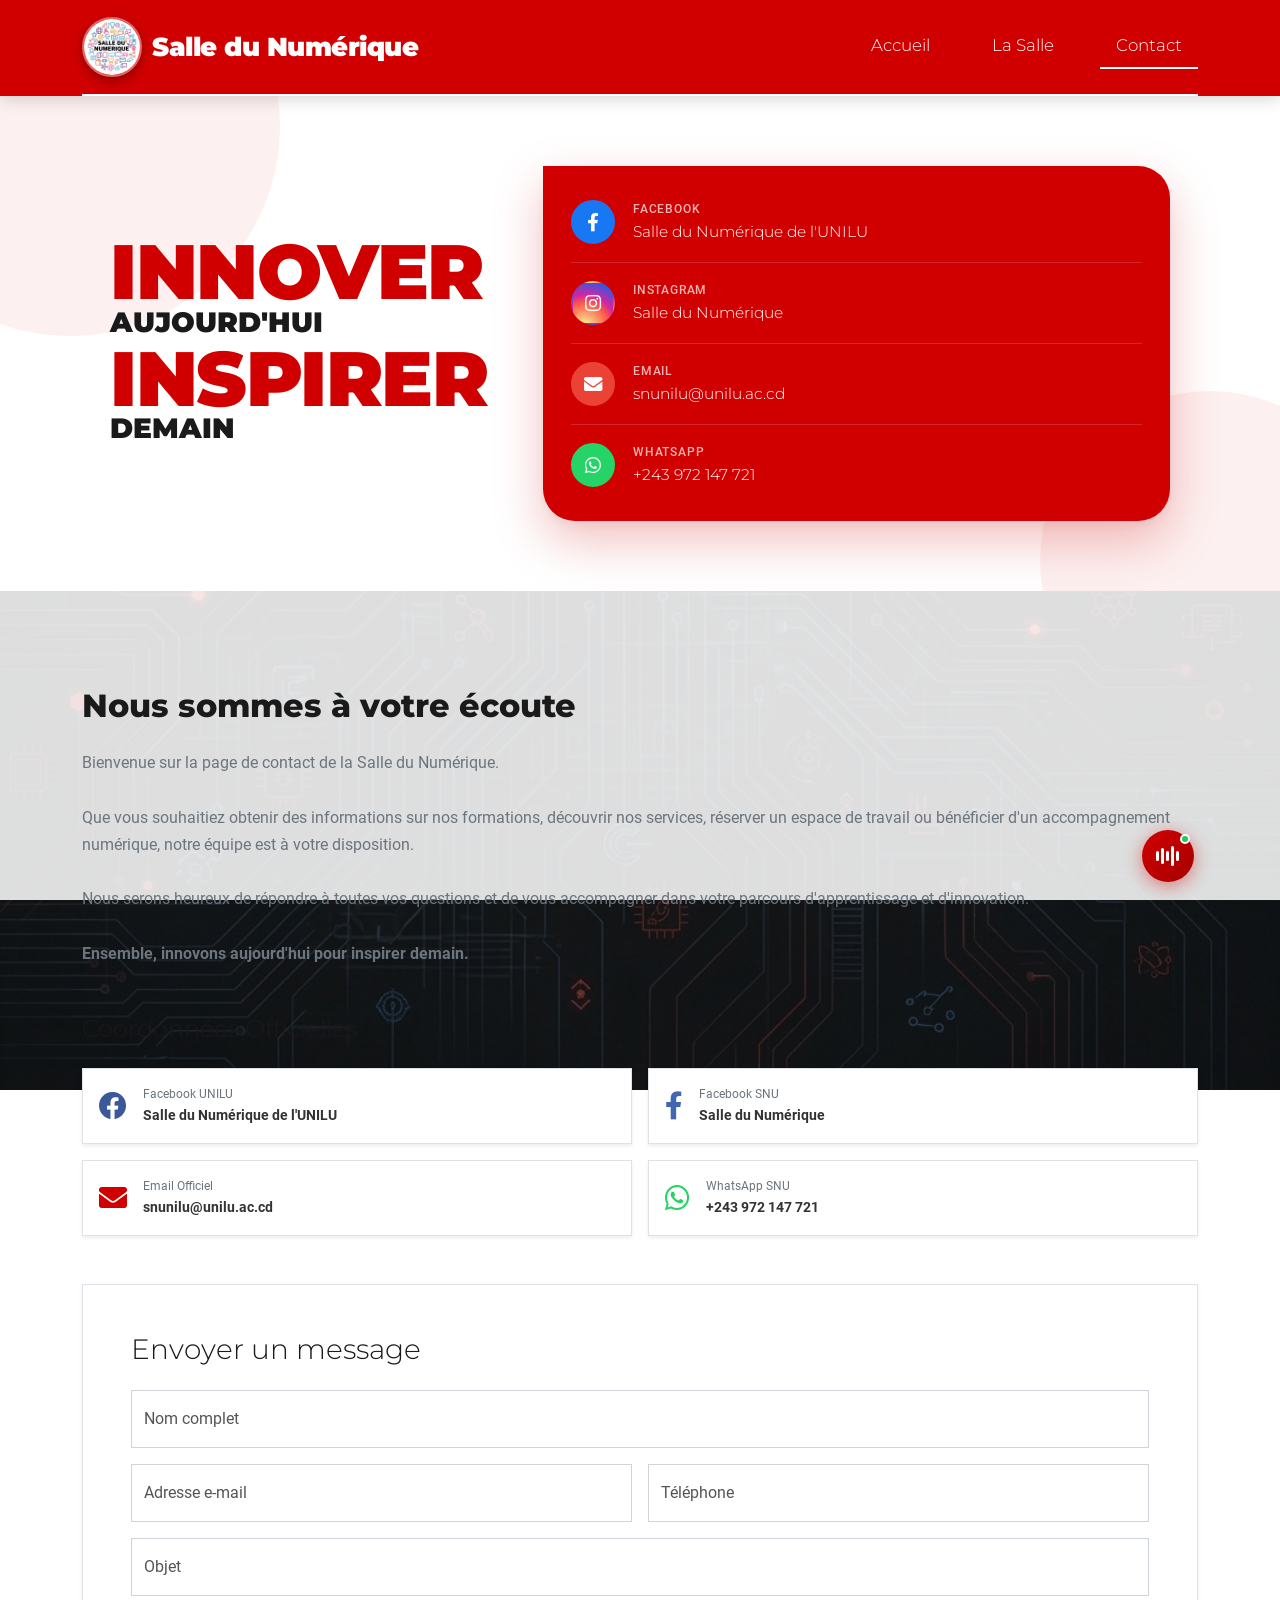
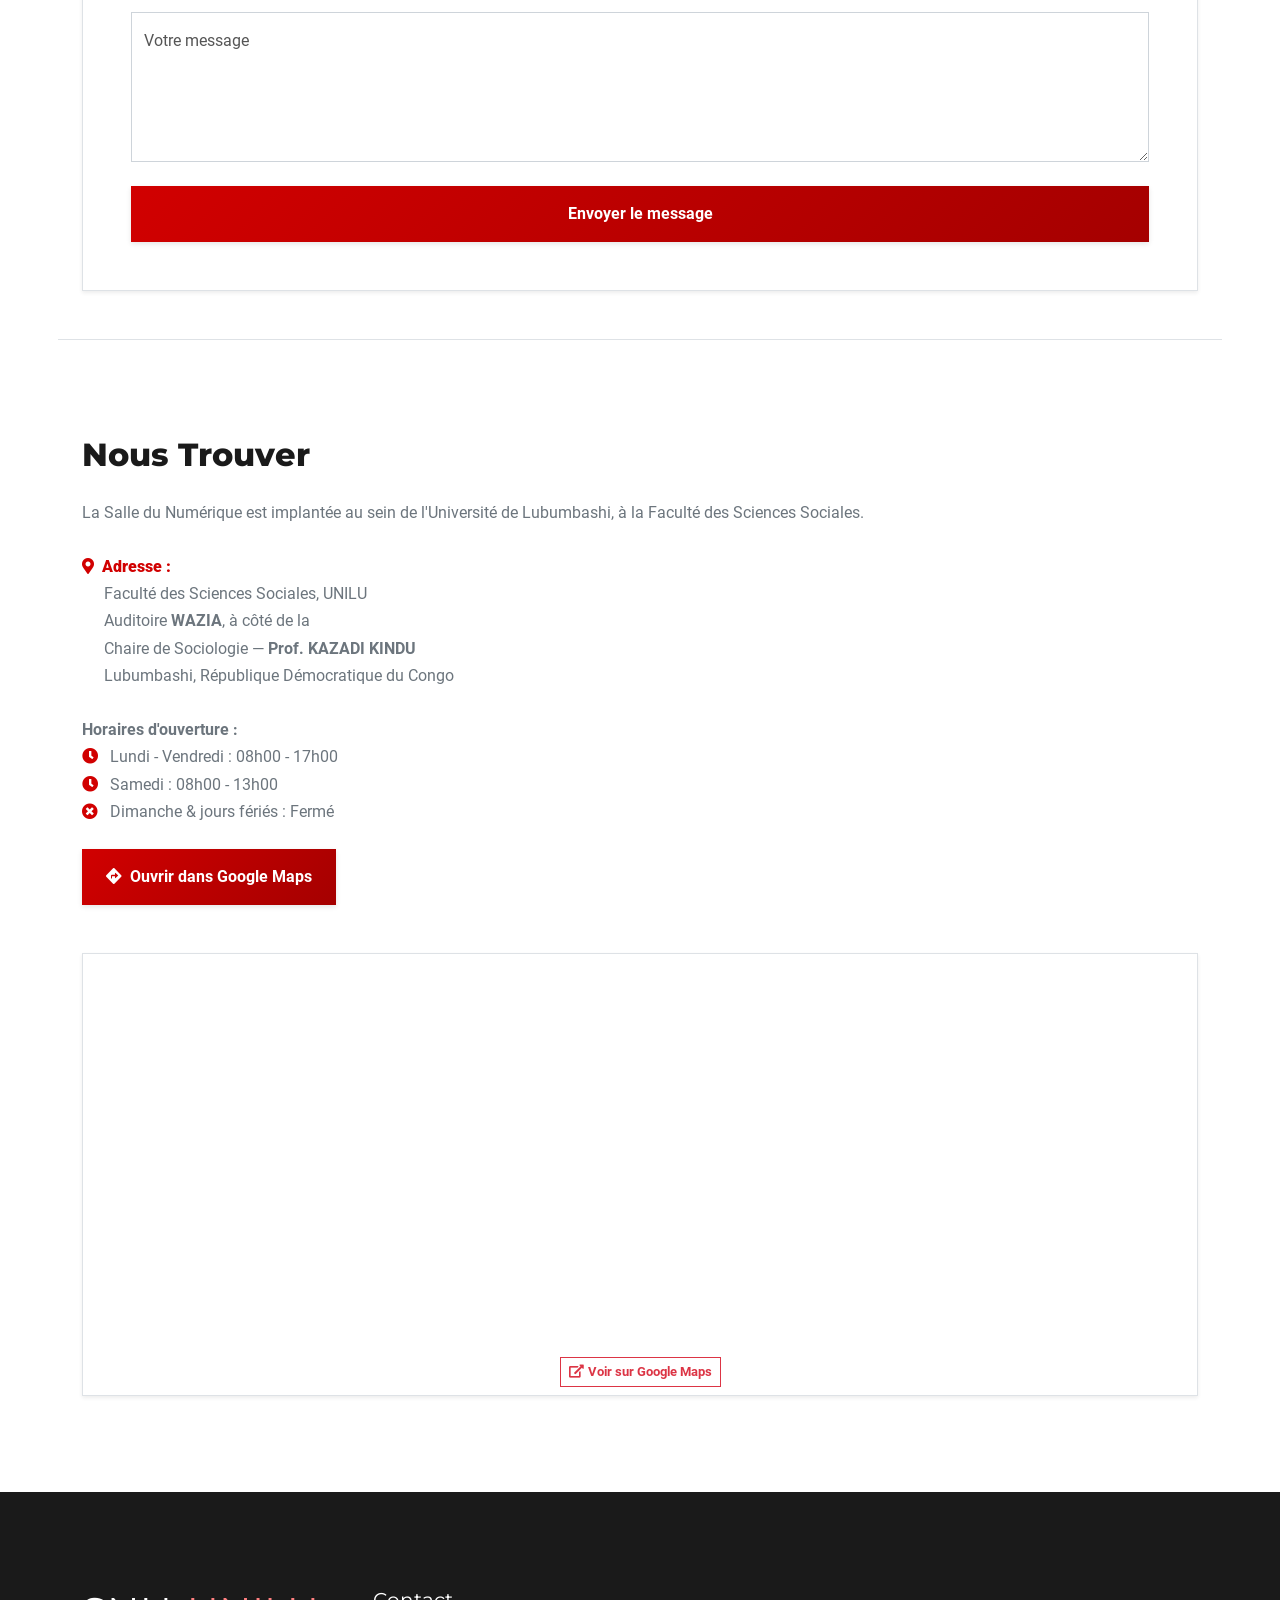
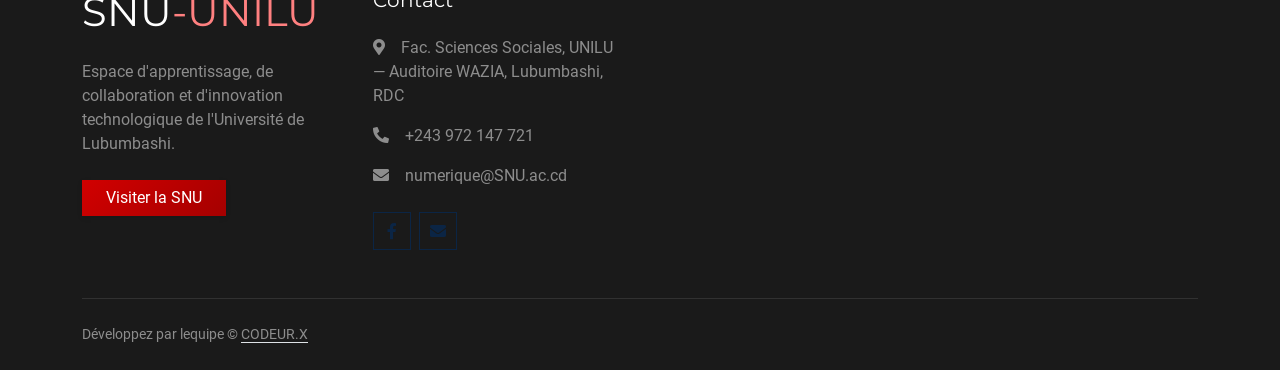
<file: iStudio/contact.html>
<!DOCTYPE html>
<html lang="en">

<head>
    <meta charset="utf-8">
    <title>Salle du Numérique - SNU</title>
    <meta content="width=device-width, initial-scale=1.0" name="viewport">
    <meta content="" name="keywords">
    <meta content="" name="description">

    <!-- Favicon -->
    <link href="img/Logo_SNU.jpg" rel="icon" type="image/jpeg">

    <!-- Google Web Fonts -->
    <link rel="preconnect" href="https://fonts.googleapis.com">
    <link rel="preconnect" href="https://fonts.gstatic.com" crossorigin>
    <link
        href="https://fonts.googleapis.com/css2?family=Montserrat:wght@400;600;700;900&family=Roboto:wght@400;500;700;900&display=swap"
        rel="stylesheet">

    <!-- Icon Font Stylesheet -->
    <link href="lib/fontawesome/css/all.min.css" rel="stylesheet">
    <link href="lib/bootstrap-icons/bootstrap-icons.css" rel="stylesheet">

    <!-- Libraries Stylesheet -->
    <link href="lib/animate/animate.min.css" rel="stylesheet">
    <link href="lib/owlcarousel/assets/owl.carousel.min.css" rel="stylesheet">

    <!-- Customized Bootstrap Stylesheet -->
    <link href="css/bootstrap.min.css" rel="stylesheet">

    <!-- Template Stylesheet -->
    <link href="css/style.css?v=1.2" rel="stylesheet">
    <link href="lib/fonts/fonts.css" rel="stylesheet">
</head>

<body class="tech-bg">
    <!-- Spinner Start -->
    <div id="spinner"
        class="show bg-white position-fixed translate-middle w-100 vh-100 top-50 start-50 d-flex align-items-center justify-content-center">
        <div class="spinner-grow text-primary" style="width: 3rem; height: 3rem;" role="status">
            <span class="sr-only">Loading...</span>
        </div>
    </div>
    <!-- Spinner End -->


    <!-- Navbar Start -->
    <div class="container-fluid sticky-top" style="background-color: #d10000 !important; top: 0px !important;">
        <div class="container">
            <nav class="navbar navbar-expand-lg navbar-light border-bottom border-2 border-white">
                <a href="index.html" class="navbar-brand d-flex align-items-center">
                    <img src="img/Logo_SNU.jpg" alt="Logo SNU"
                        style="height: 60px; width: 60px; object-fit: cover; border-radius: 50%; margin-right: 10px; border: 2px solid rgba(255,255,255,0.4); box-shadow: 0 4px 12px rgba(0,0,0,0.3);">
                    <h1 class="navbar-title animate-title"
                        style="color: #ffffff !important; font-weight: 900 !important; margin-bottom: 0;">Salle du
                        Numérique</h1>
                </a>
                <button type="button" class="navbar-toggler ms-auto me-0" data-bs-toggle="collapse"
                    data-bs-target="#navbarCollapse">
                    <span class="navbar-toggler-icon"></span>
                </button>
                <div class="collapse navbar-collapse" id="navbarCollapse">
                    <div class="navbar-nav ms-auto">
                        <a href="index.html" class="nav-item nav-link"
                            style="color: #ffffff !important; font-weight: 700 !important;">Accueil</a>
                        <a href="project.html" class="nav-item nav-link"
                            style="color: #ffffff !important; font-weight: 700 !important;">La Salle</a>
                        <a href="contact.html" class="nav-item nav-link active"
                            style="color: #ffffff !important; font-weight: 700 !important;">Contact</a>
                    </div>
                </div>
            </nav>
        </div>
    </div>
    <!-- Navbar End -->

    <!-- ========================================================
         HERO CONTACT — Reproduction fidèle de la maquette
         ======================================================== -->
    <section id="snu-hero-contact">

        <!-- Formes rouges décoratives d'arrière-plan -->
        <span class="snu-shape snu-shape--tl"></span>
        <span class="snu-shape snu-shape--br"></span>
        <span class="snu-shape snu-shape--mid"></span>

        <div class="snu-hero-inner">

            <!-- ── COLONNE GAUCHE : Slogan ── -->
            <div class="snu-slogan" data-snu-anim="fade-right">
                <span class="snu-word snu-word--big">INNOVER</span>
                <span class="snu-word snu-word--sub">AUJOURD'HUI</span>
                <span class="snu-word snu-word--big">INSPIRER</span>
                <span class="snu-word snu-word--sub">DEMAIN</span>
            </div>

            <!-- ── COLONNE DROITE : Carte rouge ── -->
            <div class="snu-card" data-snu-anim="fade-left">

                <!-- Ligne 1 — Facebook -->
                <div class="snu-row" id="snu-row-fb">
                    <span class="snu-icon-wrap">
                        <i class="fab fa-facebook-f"></i>
                    </span>
                    <span class="snu-row-text">
                        <span class="snu-row-label">Facebook</span>
                        <span class="snu-row-value">Salle du Numérique de l'UNILU</span>
                    </span>
                </div>

                <div class="snu-separator"></div>

                <!-- Ligne 2 — Instagram -->
                <div class="snu-row" id="snu-row-ig">
                    <span class="snu-icon-wrap">
                        <i class="fab fa-instagram"></i>
                    </span>
                    <span class="snu-row-text">
                        <span class="snu-row-label">Instagram</span>
                        <span class="snu-row-value">Salle du Numérique</span>
                    </span>
                </div>

                <div class="snu-separator"></div>

                <!-- Ligne 3 — Email -->
                <div class="snu-row" id="snu-row-mail">
                    <span class="snu-icon-wrap">
                        <i class="fa fa-envelope"></i>
                    </span>
                    <span class="snu-row-text">
                        <span class="snu-row-label">Email</span>
                        <span class="snu-row-value">snunilu@unilu.ac.cd</span>
                    </span>
                </div>

                <div class="snu-separator"></div>

                <!-- Ligne 4 — WhatsApp -->
                <div class="snu-row" id="snu-row-wa">
                    <span class="snu-icon-wrap">
                        <i class="fab fa-whatsapp"></i>
                    </span>
                    <span class="snu-row-text">
                        <span class="snu-row-label">WhatsApp</span>
                        <span class="snu-row-value">+243 972 147 721</span>
                    </span>
                </div>

            </div>
        </div>
    </section>

    <!-- ── Styles dédiés au Hero Contact ── -->
    <style>
    /* ======================================================
       VARIABLES
    ====================================================== */
    :root {
        --snu-red:      #d10000;
        --snu-red-dk:   #a80000;
        --snu-white:    #ffffff;
        --snu-offwhite: #fafafa;
    }

    /* ======================================================
       SECTION WRAPPER
    ====================================================== */
    #snu-hero-contact {
        position: relative;
        overflow: hidden;
        background: #ffffff;
        padding: 70px 24px;
        display: flex;
        align-items: center;
        justify-content: center;
    }

    /* ======================================================
       FORMES DÉCORATIVES (cercles rouges très discrets)
    ====================================================== */
    .snu-shape {
        position: absolute;
        border-radius: 50%;
        background: var(--snu-red);
        opacity: 0.06;
        pointer-events: none;
    }
    .snu-shape--tl {
        width: 420px; height: 420px;
        top: -180px; left: -140px;
    }
    .snu-shape--br {
        width: 340px; height: 340px;
        bottom: -140px; right: -100px;
    }
    .snu-shape--mid {
        width: 120px; height: 120px;
        top: 50%; left: 55%;
        transform: translate(-50%, -50%);
        opacity: 0.04;
    }

    /* ======================================================
       INNER LAYOUT
    ====================================================== */
    .snu-hero-inner {
        position: relative;
        z-index: 1;
        display: flex;
        align-items: center;
        gap: 56px;
        max-width: 1060px;
        width: 100%;
    }

    /* ======================================================
       SLOGAN (colonne gauche)
    ====================================================== */
    .snu-slogan {
        flex: 0 0 auto;
        display: flex;
        flex-direction: column;
        line-height: 1;
        min-width: 240px;
    }
    .snu-word {
        display: block;
        font-family: 'Montserrat', sans-serif;
        text-transform: uppercase;
        letter-spacing: -1.5px;
    }
    .snu-word--big {
        font-size: clamp(2.8rem, 6vw, 5.2rem);
        font-weight: 900;
        color: var(--snu-red);
        line-height: 0.92;
    }
    .snu-word--sub {
        font-size: clamp(1rem, 2.2vw, 1.75rem);
        font-weight: 900;
        color: #1a1a1a;
        margin-bottom: 8px;
        letter-spacing: 0px;
    }

    /* ======================================================
       CARTE ROUGE (colonne droite)
    ====================================================== */
    .snu-card {
        flex: 1 1 340px;
        background: var(--snu-red);
        border-radius: 0 32px 32px 32px; /* Premier coin à 0, les 3 autres à 32px */
        padding: 16px 0;
        box-shadow:
            0 20px 50px rgba(209, 0, 0, 0.25),
            0 4px 12px rgba(0, 0, 0, 0.05);
        display: flex;
        flex-direction: column;
        overflow: hidden;
    }

    /* ======================================================
       LIGNE DE CONTACT
    ====================================================== */
    .snu-row {
        display: flex;
        align-items: center;
        gap: 18px;
        padding: 18px 28px;
        color: #ffffff;
    }

    /* Icône dans cercle coloré */
    .snu-icon-wrap {
        width: 44px;
        height: 44px;
        border-radius: 50%;
        display: flex;
        align-items: center;
        justify-content: center;
        flex-shrink: 0;
        font-size: 1.15rem;
        color: #ffffff;
        border: 2px solid rgba(255, 255, 255, 0.4);
    }
    
    /* Couleurs de marque spécifiques pour chaque cercle */
    #snu-row-fb .snu-icon-wrap {
        background: #1877F2;
        border-color: #1877F2;
    }
    #snu-row-ig .snu-icon-wrap {
        background: radial-gradient(circle at 30% 107%, #fdf497 0%, #fd5949 45%, #d6249f 60%, #285AEB 90%);
        border-color: transparent;
    }
    #snu-row-mail .snu-icon-wrap {
        background: #EA4335;
        border-color: #EA4335;
    }
    #snu-row-wa .snu-icon-wrap {
        background: #25D366;
        border-color: #25D366;
    }


    /* Texte de la ligne */
    .snu-row-text {
        display: flex;
        flex-direction: column;
        gap: 1px;
    }
    .snu-row-label {
        font-family: 'Roboto', sans-serif;
        font-size: 0.72rem;
        font-weight: 500;
        color: rgba(255, 255, 255, 0.7);
        text-transform: uppercase;
        letter-spacing: 0.8px;
    }
    .snu-row-value {
        font-family: 'Montserrat', sans-serif;
        font-size: 0.96rem;
        font-weight: 700;
        color: #ffffff;
        transition: color 0.25s;
    }

    /* Séparateur */
    .snu-separator {
        height: 1px;
        background: rgba(255, 255, 255, 0.15);
        margin: 0 28px;
    }

    /* ======================================================
       ANIMATIONS D'ENTRÉE
    ====================================================== */
    @keyframes snuFadeRight {
        from { opacity: 0; transform: translateX(-40px); }
        to   { opacity: 1; transform: translateX(0); }
    }
    @keyframes snuFadeLeft {
        from { opacity: 0; transform: translateX(40px); }
        to   { opacity: 1; transform: translateX(0); }
    }
    [data-snu-anim="fade-right"] { animation: snuFadeRight 0.75s cubic-bezier(.16,1,.3,1) both; }
    [data-snu-anim="fade-left"]  { animation: snuFadeLeft  0.75s cubic-bezier(.16,1,.3,1) 0.15s both; }

    /* ======================================================
       RESPONSIVE — TABLETTE
    ====================================================== */
    @media (max-width: 860px) {
        .snu-hero-inner {
            gap: 36px;
        }
        .snu-word--big { font-size: clamp(2.2rem, 7vw, 3.8rem); }
    }

    /* ======================================================
       RESPONSIVE — MOBILE
    ====================================================== */
    @media (max-width: 640px) {
        #snu-hero-contact { padding: 48px 16px; }
        .snu-hero-inner {
            flex-direction: column;
            align-items: flex-start;
            gap: 32px;
        }
        .snu-slogan { min-width: 0; }
        .snu-card   { width: 100%; }
        .snu-row    { padding: 14px 20px; }
        .snu-separator { margin: 0 20px; }
    }
    </style>


    <!-- Contact & Map Section Start -->
    <div class="container-fluid py-5">
        <div class="container py-5">
            <div class="row g-5">
                <!-- Info Column -->
                <div class="col-lg-6 wow fadeIn" data-wow-delay="0.1s">
                    <h2 class="mb-4" style="color: #1a1a1a; font-weight: 800; font-family: 'Montserrat', sans-serif;">
                        Nous sommes à votre écoute</h2>
                    <p class="mb-4 text-muted" style="line-height: 1.7; font-size: 1rem;">
                        Bienvenue sur la page de contact de la Salle du Numérique.<br><br>
                        Que vous souhaitiez obtenir des informations sur nos formations, découvrir nos services,
                        réserver un espace de travail ou bénéficier d'un accompagnement numérique, notre équipe est à
                        votre disposition.<br><br>
                        Nous serons heureux de répondre à toutes vos questions et de vous accompagner dans votre
                        parcours d'apprentissage et d'innovation.<br><br>
                        <strong>Ensemble, innovons aujourd'hui pour inspirer demain.</strong>
                    </p>

                    <h4 class="mt-5 mb-4"
                        style="color: #1a1a1a; font-weight: 700; font-family: 'Montserrat', sans-serif;">Coordonnées
                        Officielles</h4>
                    <div class="row g-3">
                        <!-- Facebook 1 -->
                        <div class="col-sm-6">
                            <a href="https://www.facebook.com" target="_blank" class="text-decoration-none">
                                <div class="p-3 border rounded shadow-sm bg-white d-flex align-items-center h-100 contact-link-card"
                                    style="transition: all 0.3s ease;">
                                    <i class="fab fa-facebook text-primary fs-3 me-3"
                                        style="color: #3b5998 !important;"></i>
                                    <div>
                                        <small class="text-muted d-block" style="font-size: 0.75rem;">Facebook
                                            UNILU</small>
                                        <strong style="color: #333; font-size: 0.85rem;">Salle du Numérique de
                                            l'UNILU</strong>
                                    </div>
                                </div>
                            </a>
                        </div>
                        <!-- Facebook 2 -->
                        <div class="col-sm-6">
                            <a href="https://www.facebook.com" target="_blank" class="text-decoration-none">
                                <div class="p-3 border rounded shadow-sm bg-white d-flex align-items-center h-100 contact-link-card"
                                    style="transition: all 0.3s ease;">
                                    <i class="fab fa-facebook-f text-primary fs-3 me-3"
                                        style="color: #4267B2 !important;"></i>
                                    <div>
                                        <small class="text-muted d-block" style="font-size: 0.75rem;">Facebook
                                            SNU</small>
                                        <strong style="color: #333; font-size: 0.85rem;">Salle du Numérique</strong>
                                    </div>
                                </div>
                            </a>
                        </div>
                        <!-- Email -->
                        <div class="col-sm-6">
                            <a href="mailto:snunilu@unilu.ac.cd" class="text-decoration-none">
                                <div class="p-3 border rounded shadow-sm bg-white d-flex align-items-center h-100 contact-link-card"
                                    style="transition: all 0.3s ease;">
                                    <i class="fa fa-envelope text-danger fs-3 me-3"
                                        style="color: #d10000 !important;"></i>
                                    <div>
                                        <small class="text-muted d-block" style="font-size: 0.75rem;">Email
                                            Officiel</small>
                                        <strong style="color: #333; font-size: 0.85rem;">snunilu@unilu.ac.cd</strong>
                                    </div>
                                </div>
                            </a>
                        </div>
                        <!-- WhatsApp -->
                        <div class="col-sm-6">
                            <a href="https://api.whatsapp.com/send?phone=243972147721" target="_blank"
                                class="text-decoration-none">
                                <div class="p-3 border rounded shadow-sm bg-white d-flex align-items-center h-100 contact-link-card"
                                    style="transition: all 0.3s ease;">
                                    <i class="fab fa-whatsapp text-success fs-3 me-3"
                                        style="color: #25D366 !important;"></i>
                                    <div>
                                        <small class="text-muted d-block" style="font-size: 0.75rem;">WhatsApp
                                            SNU</small>
                                        <strong style="color: #333; font-size: 0.85rem;">+243 972 147 721</strong>
                                    </div>
                                </div>
                            </a>
                        </div>
                    </div>
                </div>

                <!-- Form Column -->
                <div class="col-lg-6 wow fadeIn" data-wow-delay="0.3s">
                    <div class="bg-white p-4 p-md-5 border rounded shadow-sm">
                        <h3 class="mb-4"
                            style="color: #1a1a1a; font-weight: 700; font-family: 'Montserrat', sans-serif;">Envoyer un
                            message</h3>

                        <!-- Success message placeholder -->
                        <div id="contactAlert" class="alert alert-success d-none mb-4" role="alert">
                            <i class="fa fa-check-circle me-2"></i> Message envoyé avec succès ! Nous vous répondrons
                            dans les plus brefs délais.
                        </div>

                        <form id="contactForm" class="needs-validation" novalidate>
                            <div class="row g-3">
                                <div class="col-12">
                                    <div class="form-floating">
                                        <input type="text" class="form-control" id="contactName"
                                            placeholder="Nom complet" required>
                                        <label for="contactName">Nom complet</label>
                                    </div>
                                </div>
                                <div class="col-md-6">
                                    <div class="form-floating">
                                        <input type="email" class="form-control" id="contactEmail"
                                            placeholder="Adresse e-mail" required>
                                        <label for="contactEmail">Adresse e-mail</label>
                                    </div>
                                </div>
                                <div class="col-md-6">
                                    <div class="form-floating">
                                        <input type="tel" class="form-control" id="contactPhone" placeholder="Téléphone"
                                            required>
                                        <label for="contactPhone">Téléphone</label>
                                    </div>
                                </div>
                                <div class="col-12">
                                    <div class="form-floating">
                                        <input type="text" class="form-control" id="contactSubject" placeholder="Objet"
                                            required>
                                        <label for="contactSubject">Objet</label>
                                    </div>
                                </div>
                                <div class="col-12">
                                    <div class="form-floating">
                                        <textarea class="form-control" placeholder="Votre message" id="contactMessage"
                                            style="height: 150px;" required></textarea>
                                        <label for="contactMessage">Votre message</label>
                                    </div>
                                </div>
                                <div class="col-12">
                                    <button class="btn btn-primary w-100 py-3 mt-2" type="submit"
                                        style="font-weight: 700;">Envoyer le message</button>
                                </div>
                            </div>
                        </form>
                    </div>
                </div>
            </div>

            <!-- Google Maps & Localisation Section -->
            <div class="row g-5 mt-5 pt-5 border-top align-items-center">
                <div class="col-lg-6 wow fadeIn" data-wow-delay="0.1s">
                    <h2 class="mb-4" style="color: #1a1a1a; font-weight: 800; font-family: 'Montserrat', sans-serif;">
                        Nous Trouver</h2>
                    <p class="mb-4 text-muted" style="line-height: 1.7;">
                        La Salle du Numérique est implantée au sein de l'Université de Lubumbashi,
                        à la Faculté des Sciences Sociales.<br><br>
                        <strong style="color:#d10000;"><i class="fa fa-map-marker-alt me-2"></i>Adresse :</strong><br>
                        <span style="padding-left:1.4rem; display:block;">
                            Faculté des Sciences Sociales, UNILU<br>
                            Auditoire <strong>WAZIA</strong>, à côté de la<br>
                            Chaire de Sociologie — <strong>Prof. KAZADI KINDU</strong><br>
                            Lubumbashi, République Démocratique du Congo
                        </span><br>
                        <strong>Horaires d'ouverture :</strong><br>
                        <i class="fa fa-clock text-danger me-2" style="color: #d10000 !important;"></i> Lundi - Vendredi : 08h00 - 17h00<br>
                        <i class="fa fa-clock text-danger me-2" style="color: #d10000 !important;"></i> Samedi : 08h00 - 13h00<br>
                        <i class="fa fa-times-circle text-danger me-2" style="color: #d10000 !important;"></i> Dimanche &amp; jours fériés : Fermé
                    </p>
                    <a href="https://maps.app.goo.gl/9PGNyMNYEFEz272T8"
                        target="_blank" class="btn btn-primary px-4 py-3" style="font-weight: 700;">
                        <i class="fa fa-directions me-2"></i>Ouvrir dans Google Maps
                    </a>
                </div>
                <div class="col-lg-6 wow fadeIn" data-wow-delay="0.3s">
                    <div class="border rounded p-2 bg-white shadow-sm">
                        <iframe
                            src="https://www.google.com/maps/embed?pb=!1m18!1m12!1m3!1d247.89!2d27.4691!3d-11.6033!2m3!1f0!2f0!3f0!3m2!1i1024!2i768!4f13.1!3m3!1m2!1s0x0%3A0x0!2zMTHCsDM2JzEnMTEuOCJTIiAyN8KwMjgnMDguOCJF!5e0!3m2!1sfr!2scd!4v1718812345678"
                            width="100%" height="380" style="border:0; border-radius: 6px;" allowfullscreen=""
                            loading="lazy" referrerpolicy="no-referrer-when-downgrade"></iframe>
                        <div class="text-center mt-2">
                            <a href="https://maps.app.goo.gl/9PGNyMNYEFEz272T8" target="_blank"
                                class="btn btn-sm btn-outline-danger" style="font-size:0.82rem; font-weight:700;">
                                <i class="fa fa-external-link-alt me-1"></i>Voir sur Google Maps
                            </a>
                        </div>
                    </div>
                </div>
            </div>
        </div>
    </div>
    <!-- Contact & Map Section End -->





    <!-- Footer Start -->
    <div class="container-fluid bg-dark text-white-50 footer pt-5">
        <div class="container py-5">
            <div class="row g-5">
                <div class="col-md-6 col-lg-3 wow fadeIn" data-wow-delay="0.1s">
                    <a href="index.html" class="d-inline-block mb-3">
                        <h1 class="text-white">SNU<span class="text-primary">-UNILU</span></h1>
                    </a>
                    <p class="mb-4">Espace d'apprentissage, de collaboration et d'innovation technologique de
                        l'Université de Lubumbashi.</p>
                    <a class="btn btn-primary border-2 px-4" href="#">Visiter la SNU</a>
                </div>
                <div class="col-md-6 col-lg-3 wow fadeIn" data-wow-delay="0.3s">
                    <h5 class="text-white mb-4">Contact</h5>
                    <p><i class="fa fa-map-marker-alt me-3"></i>Fac. Sciences Sociales, UNILU — Auditoire WAZIA,
                        Lubumbashi, RDC</p>
                    <p><i class="fa fa-phone-alt me-3"></i>+243 972 147 721</p>
                    <p><i class="fa fa-envelope me-3"></i>numerique@SNU.ac.cd</p>
                    <div class="d-flex pt-2">
                        <a class="btn btn-outline-primary btn-square border-2 me-2"
                            href="https://www.facebook.com/unilu.ac.cd" target="_blank"><i
                                class="fab fa-facebook-f"></i></a>
                        <a class="btn btn-outline-primary btn-square border-2 me-2" href="mailto:snunilu@unilu.ac.cd"><i
                                class="fa fa-envelope"></i></a>
                    </div>
                </div>
            </div>
        </div>
        <div class="container wow fadeIn" data-wow-delay="0.1s">
            <div class="copyright">
                <div class="row">
                    <div class="col-md-6 text-center text-md-start mb-3 mb-md-0"> Développez par lequipe
                        &copy; <a class="border-bottom" href="https://codeurx.netlify.app/">CODEUR.X</a>
                    </div>
                    <div class="col-md-6 text-center text-md-end"></div>
                </div>
            </div>
        </div>
    </div>
    <!-- Footer End -->


    <!-- Claudia Voice Assistant Button -->
    <div id="claudiaVoiceWidget"
        style="position: fixed; right: 12px; bottom: 18px; z-index: 1050; display: flex; flex-direction: column; align-items: center; gap: 6px;">
        <!-- Label -->
        <div id="claudiaLabel"
            style="background: rgba(0,0,0,0.72); color: #fff; font-size: 0.72rem; font-weight: 700; padding: 3px 10px; border-radius: 20px; letter-spacing: 0.04em; opacity: 0; transform: translateY(4px); transition: opacity 0.3s, transform 0.3s; pointer-events: none; white-space: nowrap;">
            🎙️ Claudia — Assistante Vocale</div>
        <!-- Button -->
        <button id="claudiaVoiceBtn" title="Claudia — Assistante Vocale"
            style="width: 52px; height: 52px; border-radius: 50%; border: none; background: linear-gradient(135deg, #d10000, #a50000); color: #fff; box-shadow: 0 4px 18px rgba(209,0,0,0.45); display: flex; align-items: center; justify-content: center; cursor: pointer; transition: transform 0.18s, box-shadow 0.18s; position: relative;">
            <!-- Sound wave bars -->
            <span class="claudia-wave-wrap" id="claudiaWaveWrap" style="display:flex; align-items:center; gap:2px;">
                <span class="cbar"
                    style="width:3px; height:10px; background:#fff; border-radius:3px; display:inline-block;"></span>
                <span class="cbar"
                    style="width:3px; height:16px; background:#fff; border-radius:3px; display:inline-block;"></span>
                <span class="cbar"
                    style="width:3px; height:10px; background:#fff; border-radius:3px; display:inline-block;"></span>
                <span class="cbar"
                    style="width:3px; height:20px; background:#fff; border-radius:3px; display:inline-block;"></span>
                <span class="cbar"
                    style="width:3px; height:10px; background:#fff; border-radius:3px; display:inline-block;"></span>
            </span>
            <!-- Online dot -->
            <span
                style="position:absolute; top:4px; right:4px; width:10px; height:10px; background:#22c55e; border-radius:50%; border: 2px solid #fff;"></span>
        </button>
    </div>
    <!-- Claudia Voice Button Styles & Animation -->
    <style>
        #claudiaVoiceBtn:hover {
            transform: scale(1.1);
            box-shadow: 0 6px 28px rgba(209, 0, 0, 0.6);
        }

        #claudiaVoiceWidget:hover #claudiaLabel {
            opacity: 1;
            transform: translateY(0);
        }

        .cbar {
            animation: claudiaBar 1.1s ease-in-out infinite;
        }

        .cbar:nth-child(1) {
            animation-delay: 0s;
        }

        .cbar:nth-child(2) {
            animation-delay: 0.15s;
        }

        .cbar:nth-child(3) {
            animation-delay: 0.3s;
        }

        .cbar:nth-child(4) {
            animation-delay: 0.1s;
        }

        .cbar:nth-child(5) {
            animation-delay: 0.25s;
        }

        @keyframes claudiaBar {

            0%,
            100% {
                transform: scaleY(1);
                opacity: 0.7;
            }

            50% {
                transform: scaleY(1.7);
                opacity: 1;
            }
        }

        /* Claudia speaking modal */
        #claudiaSpeakModal {
            display: none;
            position: fixed;
            bottom: 85px;
            right: 12px;
            z-index: 1060;
            width: 260px;
            background: #fff;
            border-radius: 16px;
            box-shadow: 0 8px 32px rgba(0, 0, 0, 0.18);
            overflow: hidden;
            font-family: 'Roboto', sans-serif;
        }

        #claudiaSpeakModal .cmodal-head {
            background: linear-gradient(135deg, #d10000, #a50000);
            padding: 12px 16px;
            display: flex;
            align-items: center;
            gap: 10px;
        }

        #claudiaSpeakModal .cmodal-head img {
            width: 36px;
            height: 36px;
            border-radius: 50%;
            border: 2px solid #fff;
            object-fit: cover;
        }

        #claudiaSpeakModal .cmodal-head .cname {
            color: #fff;
            font-weight: 700;
            font-size: 0.9rem;
        }

        #claudiaSpeakModal .cmodal-head .cstatus {
            color: rgba(255, 255, 255, 0.85);
            font-size: 0.7rem;
        }

        #claudiaSpeakModal .cmodal-body {
            padding: 14px 16px;
            text-align: center;
        }

        #claudiaSpeakModal .cmodal-body .cwave {
            display: flex;
            align-items: center;
            justify-content: center;
            gap: 4px;
            margin-bottom: 10px;
        }

        #claudiaSpeakModal .cmodal-body .cwave span {
            width: 5px;
            border-radius: 4px;
            background: #d10000;
            display: inline-block;
        }

        #claudiaSpeakModal .cmodal-body .cwave span:nth-child(1) {
            height: 12px;
            animation: claudiaBar 0.8s ease-in-out infinite;
        }

        #claudiaSpeakModal .cmodal-body .cwave span:nth-child(2) {
            height: 22px;
            animation: claudiaBar 0.8s ease-in-out 0.1s infinite;
        }

        #claudiaSpeakModal .cmodal-body .cwave span:nth-child(3) {
            height: 30px;
            animation: claudiaBar 0.8s ease-in-out 0.2s infinite;
        }

        #claudiaSpeakModal .cmodal-body .cwave span:nth-child(4) {
            height: 22px;
            animation: claudiaBar 0.8s ease-in-out 0.1s infinite;
        }

        #claudiaSpeakModal .cmodal-body .cwave span:nth-child(5) {
            height: 12px;
            animation: claudiaBar 0.8s ease-in-out 0s infinite;
        }

        #claudiaSpeakModal .cmodal-body p {
            font-size: 0.8rem;
            color: #555;
            margin: 0;
            line-height: 1.5;
        }

        #claudiaSpeakModal .cmodal-footer {
            padding: 8px 16px 12px;
            display: flex;
            justify-content: center;
        }

        #claudiaSpeakModal .cmodal-footer button {
            background: #d10000;
            color: #fff;
            border: none;
            border-radius: 20px;
            padding: 6px 22px;
            font-size: 0.8rem;
            font-weight: 700;
            cursor: pointer;
        }
    </style>
    <!-- Claudia Speak Mini Panel -->
    <div id="claudiaSpeakModal">
        <div class="cmodal-head">
            <img src="img/claudia.png" alt="Claudia" onerror="this.src='img/Logo_SNU.jpg'">
            <div style="flex:1;">
                <div class="cname">Claudia</div>
                <div class="cstatus" id="claudiaStatus">Assistante Vocale — En ligne</div>
            </div>
            <span id="claudiaQCounter"
                style="font-size:0.65rem; font-weight:700; color:#22c55e; background:rgba(0,0,0,0.25); padding:2px 8px; border-radius:20px; white-space:nowrap;">
                10 questions restantes
            </span>
        </div>
        <div class="cmodal-body">
            <div class="cwave">
                <span></span><span></span><span></span><span></span><span></span>
            </div>
            <p id="claudiaSpeakText">Bonjour, je suis <strong>Claudia</strong>, votre assistante vocale de la Salle du
                Numérique. Posez-moi vos questions sur la plateforme.</p>
        </div>
        <!-- Zone de saisie -->
        <div style="padding: 8px 12px; border-top: 1px solid #f0f0f0; display:flex; gap:6px; align-items:center;">
            <button id="claudiaMicBtn" title="Parler"
                style="flex-shrink:0; width:34px; height:34px; border-radius:50%; border:none; background:#d10000; color:#fff; cursor:pointer; display:flex; align-items:center; justify-content:center; font-size:0.85rem; transition:all 0.2s;">
                <i class="fa fa-microphone"></i>
            </button>
            <input id="claudiaInput" type="text" placeholder="Posez votre question..."
                style="flex:1; border:1px solid #e5e7eb; border-radius:20px; padding:6px 12px; font-size:0.78rem; outline:none; font-family:'Roboto',sans-serif;">
            <button id="claudiaSendBtn" title="Envoyer"
                style="flex-shrink:0; width:34px; height:34px; border-radius:50%; border:none; background:#d10000; color:#fff; cursor:pointer; display:flex; align-items:center; justify-content:center; font-size:0.85rem; transition:all 0.2s;">
                <i class="fa fa-paper-plane"></i>
            </button>
        </div>
        <div class="cmodal-footer">
            <button id="claudiaCloseBtn">Fermer</button>
        </div>
    </div>


    <!-- JavaScript Libraries -->
    <script src="js/jquery.min.js"></script>
    <script src="js/bootstrap.bundle.min.js"></script>
    <script src="lib/wow/wow.min.js"></script>
    <script src="lib/easing/easing.min.js"></script>
    <script src="lib/waypoints/waypoints.min.js"></script>
    <script src="lib/owlcarousel/owl.carousel.min.js"></script>

    <script>
        window.CLAUDIA_BACKEND_URL = 'https://salle-unilu-backend.onrender.com';
    </script>
    <!-- Template Javascript -->
    <script src="js/main.js"></script>
</body>

</html>
</file>
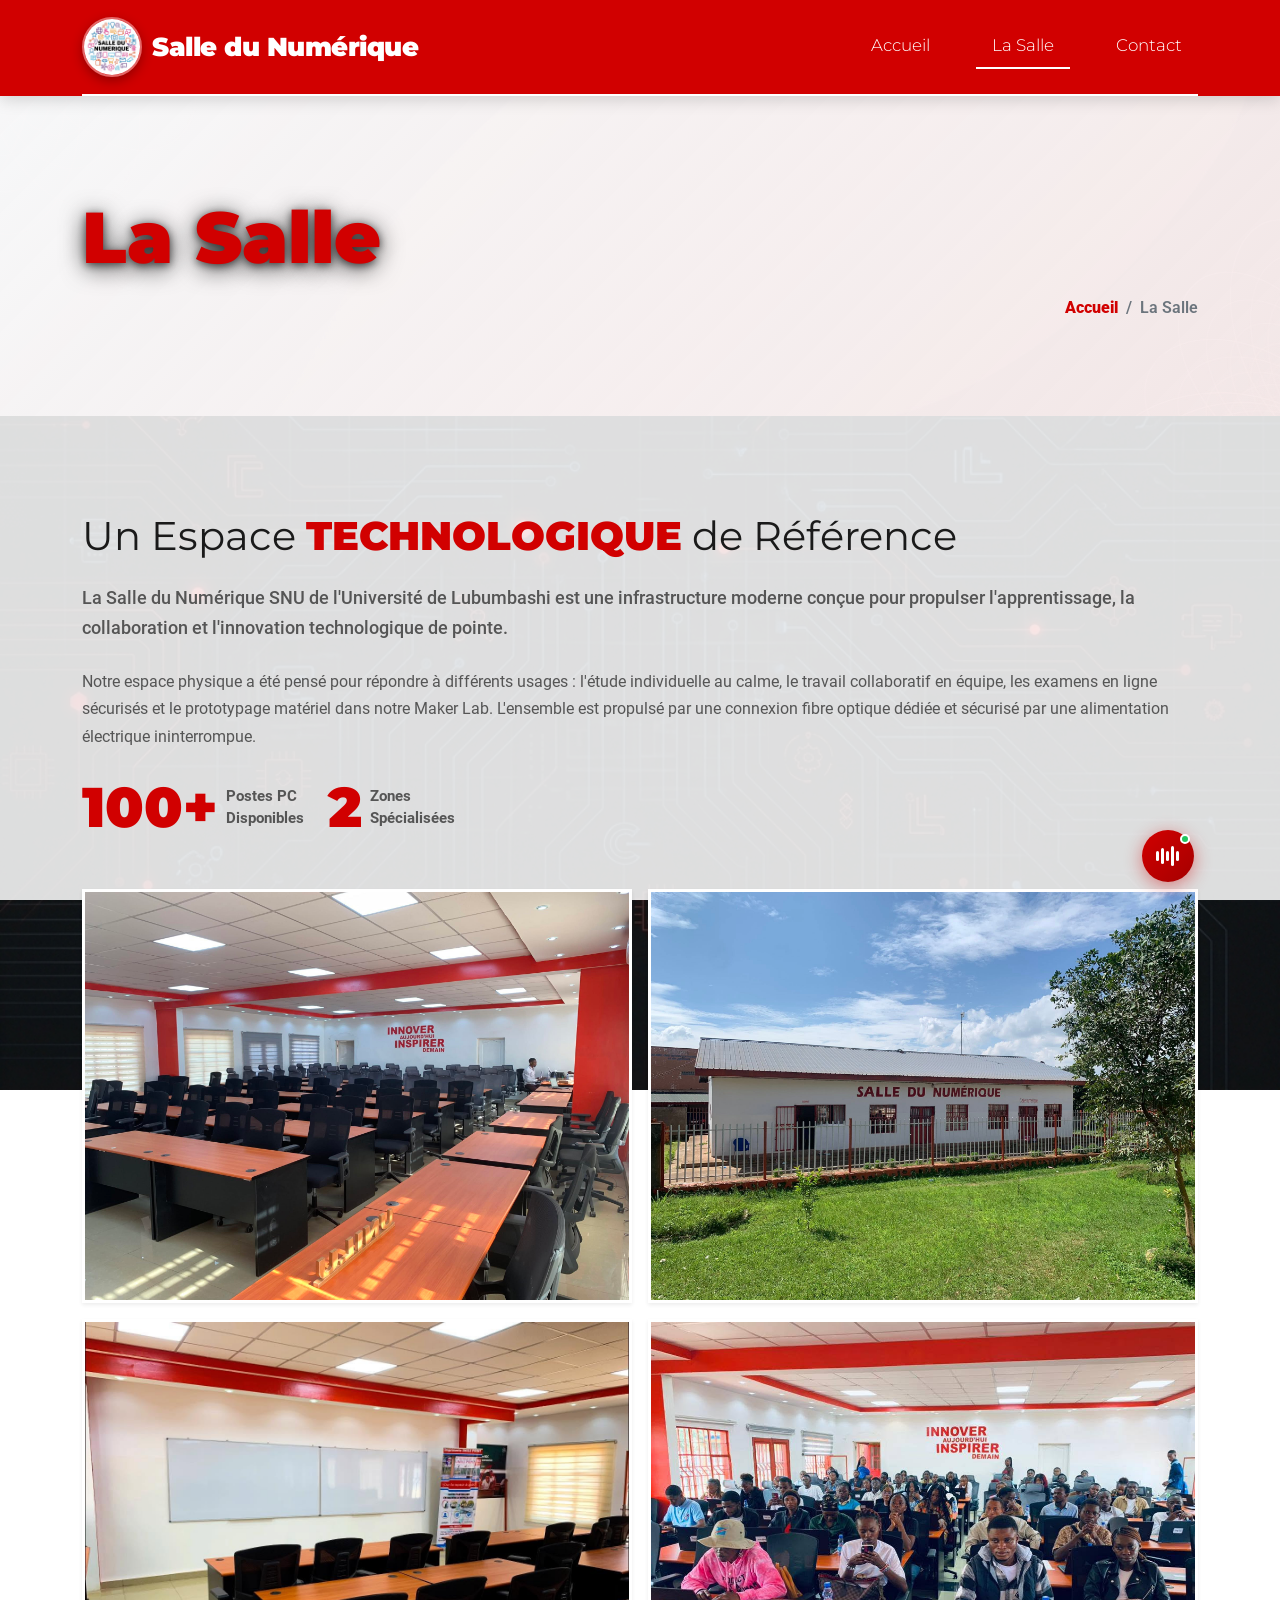
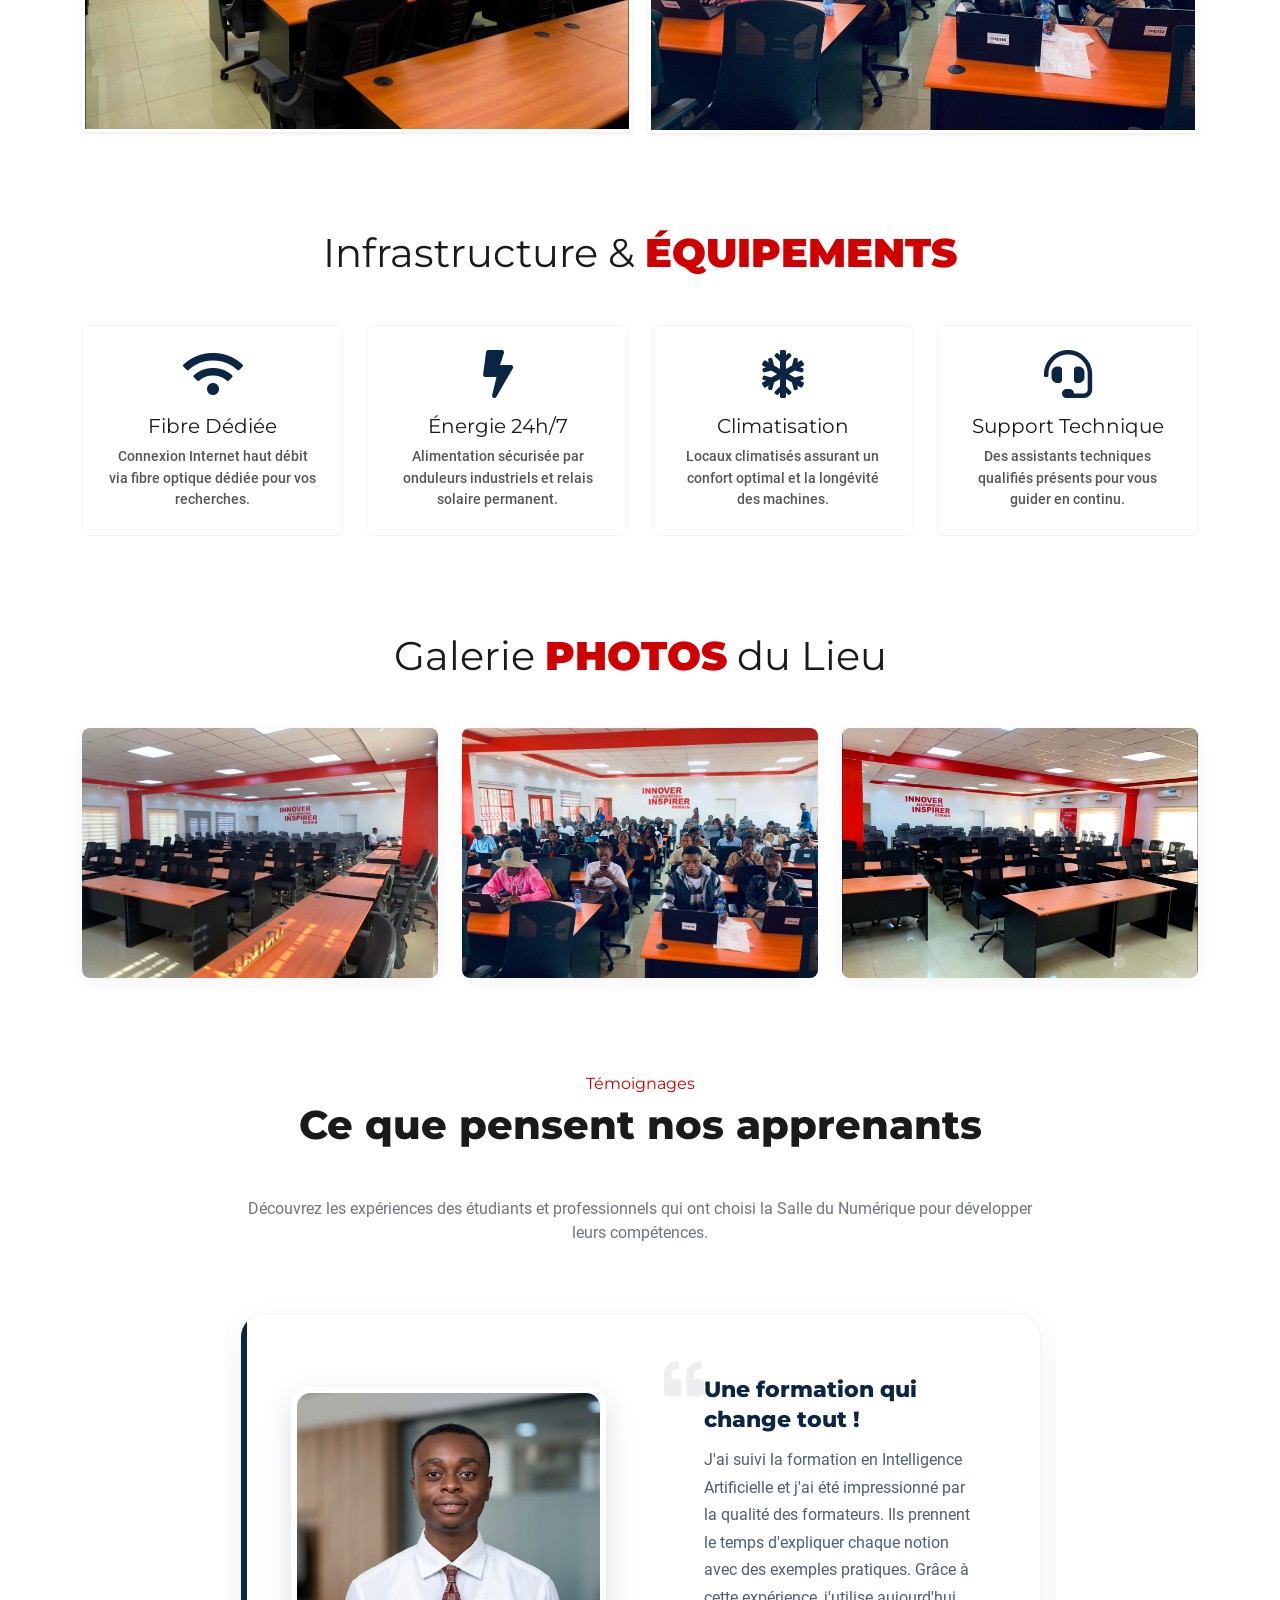
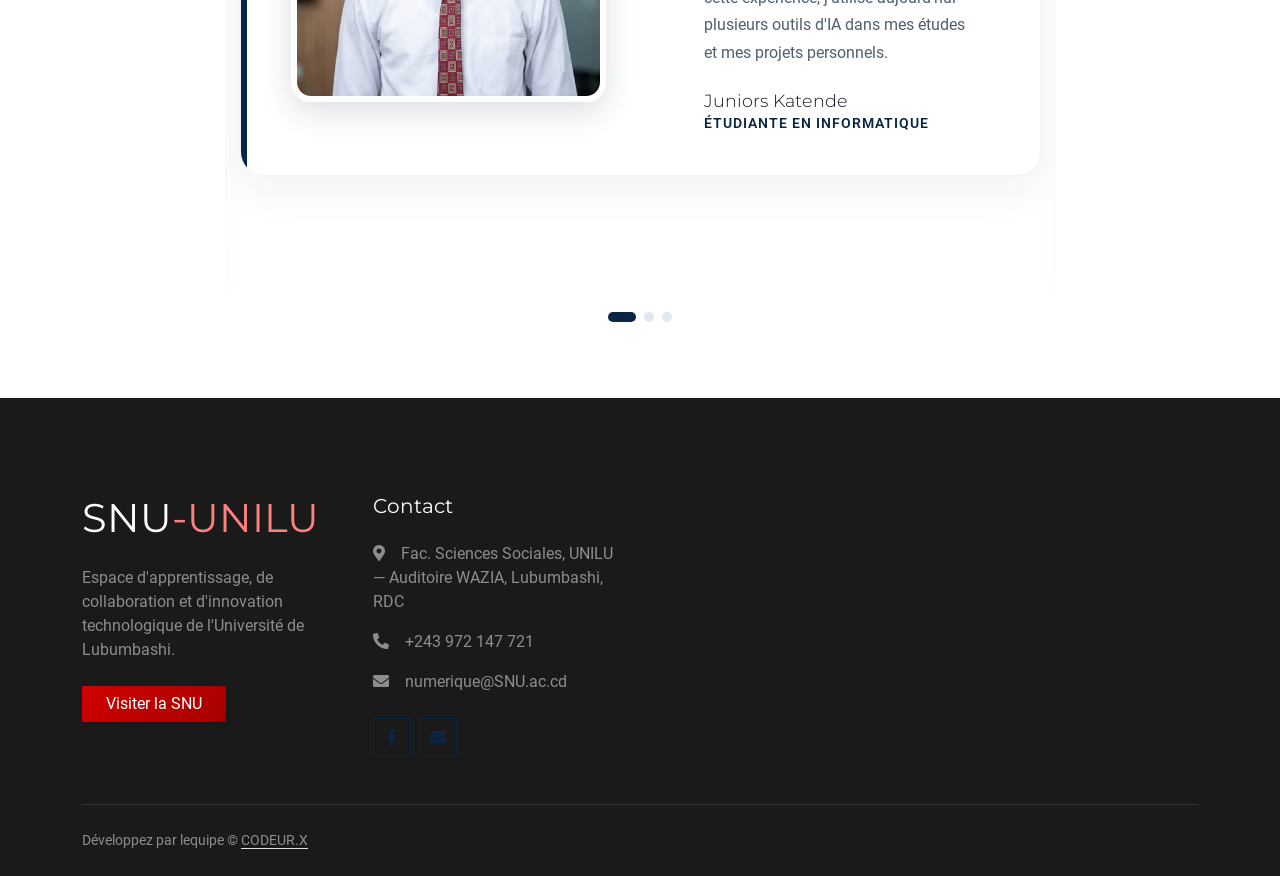
<file: iStudio/project.html>
<!DOCTYPE html>
<html lang="en">

<head>
    <meta charset="utf-8">
    <title>Salle du Numérique - SNU</title>
    <meta content="width=device-width, initial-scale=1.0" name="viewport">
    <meta content="" name="keywords">
    <meta content="" name="description">

    <!-- Favicon -->
    <link href="img/favicon.ico" rel="icon">

    <!-- Google Web Fonts -->
    <link rel="preconnect" href="https://fonts.googleapis.com">
    <link rel="preconnect" href="https://fonts.gstatic.com" crossorigin>
    <link
        href="https://fonts.googleapis.com/css2?family=Montserrat:wght@400;600;700;900&family=Roboto:wght@400;500;700;900&display=swap"
        rel="stylesheet">

    <!-- Icon Font Stylesheet -->
    <link href="lib/fontawesome/css/all.min.css" rel="stylesheet">
    <link href="lib/bootstrap-icons/bootstrap-icons.css" rel="stylesheet">

    <!-- Libraries Stylesheet -->
    <link href="lib/animate/animate.min.css" rel="stylesheet">
    <link href="lib/owlcarousel/assets/owl.carousel.min.css" rel="stylesheet">

    <!-- Customized Bootstrap Stylesheet -->
    <link href="css/bootstrap.min.css" rel="stylesheet">

    <!-- Template Stylesheet -->
    <link href="css/style.css?v=1.2" rel="stylesheet">
    <link href="lib/fonts/fonts.css" rel="stylesheet">
    <style>
        .tech-zone-card {
            transition: all 0.3s cubic-bezier(0.25, 0.8, 0.25, 1);
            border: 1px solid rgba(0, 0, 0, 0.05);
            background: rgba(255, 255, 255, 0.95) !important;
            border-radius: 8px;
            overflow: hidden;
        }

        .tech-zone-card:hover {
            transform: translateY(-8px);
            box-shadow: 0 15px 35px rgba(10, 88, 202, 0.1) !important;
            border-color: rgba(10, 88, 202, 0.25) !important;
        }

        .tech-zone-img img {
            transition: transform 0.5s ease;
        }

        .tech-zone-card:hover .tech-zone-img img {
            transform: scale(1.06);
        }

        .spec-item {
            background: rgba(255, 255, 255, 0.8);
            border: 1px solid rgba(0, 0, 0, 0.04);
            border-radius: 6px;
            transition: all 0.3s ease;
        }

        .spec-item:hover {
            border-color: var(--accent-blue);
            background: #ffffff;
            transform: translateY(-2px);
        }

        .gallery-item {
            position: relative;
            overflow: hidden;
            border-radius: 8px;
            box-shadow: 0 4px 15px rgba(0, 0, 0, 0.05);
        }

        .gallery-item img {
            transition: transform 0.5s ease;
        }

        .gallery-item:hover img {
            transform: scale(1.08);
        }

        .gallery-overlay {
            position: absolute;
            inset: 0;
            background: linear-gradient(to top, rgba(0, 0, 0, 0.7), transparent);
            opacity: 0;
            transition: opacity 0.3s ease;
            display: flex;
            align-items: flex-end;
            padding: 20px;
        }

        .gallery-item:hover .gallery-overlay {
            opacity: 1;
        }
    </style>
</head>

<body class="tech-bg">
    <!-- Spinner Start -->
    <div id="spinner"
        class="show bg-white position-fixed translate-middle w-100 vh-100 top-50 start-50 d-flex align-items-center justify-content-center">
        <div class="spinner-grow text-primary" style="width: 3rem; height: 3rem;" role="status">
            <span class="sr-only">Loading...</span>
        </div>
    </div>
    <!-- Spinner End -->


    <!-- Navbar Start -->
    <div class="container-fluid sticky-top" style="background-color: #d10000 !important; top: 0px !important;">
        <div class="container">
            <nav class="navbar navbar-expand-lg navbar-light border-bottom border-2 border-white">
                <a href="index.html" class="navbar-brand d-flex align-items-center">
                    <img src="img/Logo_SNU.jpg" alt="Logo SNU"
                        style="height: 60px; width: 60px; object-fit: cover; border-radius: 50%; margin-right: 10px; border: 2px solid rgba(255,255,255,0.4); box-shadow: 0 4px 12px rgba(0,0,0,0.3);">
                    <h1 class="navbar-title animate-title"
                        style="color: #ffffff !important; font-weight: 900 !important; margin-bottom: 0;">Salle du
                        Numérique</h1>
                </a>
                <button type="button" class="navbar-toggler ms-auto me-0" data-bs-toggle="collapse"
                    data-bs-target="#navbarCollapse">
                    <span class="navbar-toggler-icon"></span>
                </button>
                <div class="collapse navbar-collapse" id="navbarCollapse">
                    <div class="navbar-nav ms-auto">
                        <a href="index.html" class="nav-item nav-link"
                            style="color: #ffffff !important; font-weight: 700 !important;">Accueil</a>
                        <a href="project.html" class="nav-item nav-link active"
                            style="color: #ffffff !important; font-weight: 700 !important;">La Salle</a>
                        <a href="contact.html" class="nav-item nav-link"
                            style="color: #ffffff !important; font-weight: 700 !important;">Contact</a>
                    </div>
                </div>
            </nav>
        </div>
    </div>
    <!-- Navbar End -->


    <!-- Hero Start -->
    <div class="container-fluid pb-5 bg-primary hero-header">
        <div class="container py-5">
            <div class="row g-3 align-items-center">
                <div class="col-lg-6 text-center text-lg-start">
                    <h1 class="display-1 mb-0 animated slideInLeft"
                        style="font-size: 4.5rem; font-weight: 900; color: #d10000 !important;">La Salle</h1>
                </div>
                <div class="col-lg-6 animated slideInRight">
                    <nav aria-label="breadcrumb">
                        <ol class="breadcrumb justify-content-center justify-content-lg-end mb-0">
                            <li class="breadcrumb-item"><a href="index.html"
                                    style="color: #d10000 !important; font-weight: 600;">Accueil</a></li>
                            <li class="breadcrumb-item active" aria-current="page"
                                style="color: #6c757d !important; font-weight: 600;">La Salle</li>
                        </ol>
                    </nav>
                </div>
            </div>
        </div>
    </div>
    <!-- Hero End -->


    <!-- Project Start / Presentation Start -->
    <div class="container-fluid py-5">
        <div class="container py-5">
            <!-- Introduction Section -->
            <div class="row g-5 align-items-center mb-5 pb-5">
                <div class="col-lg-6 wow fadeIn" data-wow-delay="0.1s">
                    <h1 class="mb-4">Un Espace <span
                            style="color: #d10000 !important; font-weight: 900; text-transform: uppercase;">Technologique</span>
                        de Référence</h1>
                    <p class="mb-4" style="font-size: 1.1rem; line-height: 1.7; font-weight: 500;">
                        La Salle du Numérique SNU de l'Université de Lubumbashi est une infrastructure moderne conçue
                        pour propulser l'apprentissage, la collaboration et l'innovation technologique de pointe.
                    </p>
                    <p class="mb-4" style="line-height: 1.7;">
                        Notre espace physique a été pensé pour répondre à différents usages : l'étude individuelle au
                        calme, le travail collaboratif en équipe, les examens en ligne sécurisés et le prototypage
                        matériel dans notre Maker Lab. L'ensemble est propulsé par une connexion fibre optique dédiée et
                        sécurisé par une alimentation électrique ininterrompue.
                    </p>
                    <div class="d-flex align-items-center">
                        <div class="d-flex align-items-center me-4">
                            <h2 class="display-4 text-primary mb-0"
                                style="color: #d10000 !important; font-weight: 900;">100+</h2>
                            <span class="ms-2" style="font-weight: 700; font-size: 0.95rem;">Postes
                                PC<br>Disponibles</span>
                        </div>
                        <div class="d-flex align-items-center">
                            <h2 class="display-4 text-primary mb-0"
                                style="color: #d10000 !important; font-weight: 900;">2</h2>
                            <span class="ms-2"
                                style="font-weight: 700; font-size: 0.95rem;">Zones<br>Spécialisées</span>
                        </div>
                    </div>
                </div>
                <div class="col-lg-6 wow fadeIn" data-wow-delay="0.3s">
                    <div class="row g-3">
                        <div class="col-6">
                            <img class="img-fluid rounded shadow-sm mb-3" src="img/Salle1.jpg"
                                alt="Salle du Numérique 1" style="border: 3px solid #fff;">
                            <img class="img-fluid rounded shadow-sm" src="img/project-3.jpg" alt="Salle de Réunion"
                                style="border: 3px solid #fff;">
                        </div>
                        <div class="col-6">
                            <img class="img-fluid rounded shadow-sm mb-3" src="img/project-2.jpg" alt="Zone Coworking"
                                style="border: 3px solid #fff;">
                            <img class="img-fluid rounded shadow-sm" src="img/Salle2.jpg" alt="Salle du Numérique 2"
                                style="border: 3px solid #fff;">
                        </div>
                    </div>
                </div>
            </div>




            <!-- Infrastructure Grid -->
            <div class="text-center wow fadeIn mb-5 mt-5" data-wow-delay="0.1s">
                <h1 class="mb-5">Infrastructure & <span
                        style="color: #d10000 !important; font-weight: 900; text-transform: uppercase;">Équipements</span>
                </h1>
            </div>
            <div class="row g-4 justify-content-center mb-5 pb-5">
                <div class="col-md-6 col-lg-3 wow fadeIn" data-wow-delay="0.1s">
                    <div class="spec-item p-4 text-center h-100">
                        <i class="fa fa-wifi fa-3x text-primary mb-3"></i>
                        <h5 class="mb-2">Fibre Dédiée</h5>
                        <p class="mb-0" style="font-size: 0.9rem; font-weight: 500;">Connexion Internet haut débit via
                            fibre optique dédiée pour vos recherches.</p>
                    </div>
                </div>
                <div class="col-md-6 col-lg-3 wow fadeIn" data-wow-delay="0.3s">
                    <div class="spec-item p-4 text-center h-100">
                        <i class="fa fa-bolt fa-3x text-primary mb-3"></i>
                        <h5 class="mb-2">Énergie 24h/7</h5>
                        <p class="mb-0" style="font-size: 0.9rem; font-weight: 500;">Alimentation sécurisée par
                            onduleurs industriels et relais solaire permanent.</p>
                    </div>
                </div>
                <div class="col-md-6 col-lg-3 wow fadeIn" data-wow-delay="0.5s">
                    <div class="spec-item p-4 text-center h-100">
                        <i class="fa fa-snowflake fa-3x text-primary mb-3"></i>
                        <h5 class="mb-2">Climatisation</h5>
                        <p class="mb-0" style="font-size: 0.9rem; font-weight: 500;">Locaux climatisés assurant un
                            confort optimal et la longévité des machines.</p>
                    </div>
                </div>
                <div class="col-md-6 col-lg-3 wow fadeIn" data-wow-delay="0.7s">
                    <div class="spec-item p-4 text-center h-100">
                        <i class="fa fa-headset fa-3x text-primary mb-3"></i>
                        <h5 class="mb-2">Support Technique</h5>
                        <p class="mb-0" style="font-size: 0.9rem; font-weight: 500;">Des assistants techniques qualifiés
                            présents pour vous guider en continu.</p>
                    </div>
                </div>
            </div>

            <!-- Photo Gallery Section -->
            <div class="text-center wow fadeIn mb-5 mt-5" data-wow-delay="0.1s">
                <h1 class="mb-5">Galerie <span
                        style="color: #d10000 !important; font-weight: 900; text-transform: uppercase;">Photos</span> du
                    Lieu</h1>
            </div>
            <div class="row g-4">
                <div class="col-md-6 col-lg-4 wow fadeIn" data-wow-delay="0.1s">
                    <div class="gallery-item">
                        <img class="img-fluid w-100" src="img/Salle1.jpg" alt="Salle du Numérique 1"
                            style="height: 250px; object-fit: cover;">
                        <div class="gallery-overlay">
                            <span class="text-white h5 mb-0" style="font-weight: 700;">Postes Individuels</span>
                        </div>
                    </div>
                </div>
                <div class="col-md-6 col-lg-4 wow fadeIn" data-wow-delay="0.3s">
                    <div class="gallery-item">
                        <img class="img-fluid w-100" src="img/Salle2.jpg" alt="Salle du Numérique 2"
                            style="height: 250px; object-fit: cover;">
                        <div class="gallery-overlay">
                            <span class="text-white h5 mb-0" style="font-weight: 700;">Zone Lab & IoT</span>
                        </div>
                    </div>
                </div>
                <div class="col-md-6 col-lg-4 wow fadeIn" data-wow-delay="0.5s">
                    <div class="gallery-item">
                        <img class="img-fluid w-100" src="img/Salle3.jpg" alt="Salle du Numérique 3"
                            style="height: 250px; object-fit: cover;">
                        <div class="gallery-overlay">
                            <span class="text-white h5 mb-0" style="font-weight: 700;">Espace d'Études Principal</span>
                        </div>
                    </div>
                </div>
            </div>
        </div>
    </div>
    <!-- Project End / Presentation End -->


    <!-- Testimonial Start -->
    <div class="container-xxl pb-5">
        <div class="container pb-5">
            <div class="text-center mx-auto mb-5 wow fadeInUp" data-wow-delay="0.1s" style="max-width: 800px;">
                <h6 class="section-title bg-white text-center text-primary px-3">Témoignages</h6>
                <h1 class="mb-5" style="font-weight: 800; font-family: 'Montserrat', sans-serif;">
                    Ce que pensent nos apprenants
                </h1>
                <p class="text-muted">
                    Découvrez les expériences des étudiants et professionnels qui ont choisi la Salle du Numérique pour
                    développer leurs compétences.
                </p>
            </div>

            <div class="row justify-content-center">
                <div class="col-md-12 col-lg-9">
                    <div class="owl-carousel testimonial-carousel wow fadeIn" data-wow-delay="0.2s">

                        <!-- Témoignage 1 -->
                        <div class="testimonial-item">
                            <div class="row g-5 align-items-center">
                                <div class="col-md-6">
                                    <div class="testimonial-img">
                                        <img class="img-fluid" src="img/testimonial-1.jpeg" alt="">
                                    </div>
                                </div>

                                <div class="col-md-6">
                                    <div class="testimonial-text pb-5 pb-md-0">
                                        <h3>Une formation qui change tout !</h3>

                                        <p>
                                            J'ai suivi la formation en Intelligence Artificielle et j'ai été
                                            impressionné par
                                            la qualité des formateurs. Ils prennent le temps d'expliquer chaque notion
                                            avec
                                            des exemples pratiques. Grâce à cette expérience, j'utilise aujourd'hui
                                            plusieurs
                                            outils d'IA dans mes études et mes projets personnels.
                                        </p>

                                        <h5 class="mb-0">Juniors Katende</h5>
                                        <span class="text-primary">Étudiante en Informatique</span>
                                    </div>
                                </div>
                            </div>
                        </div>

                        <!-- Témoignage 2 -->
                        <div class="testimonial-item">
                            <div class="row g-5 align-items-center">
                                <div class="col-md-6">
                                    <div class="testimonial-img">
                                        <img class="img-fluid" src="img/testimonial-2.jpeg" alt="">
                                    </div>
                                </div>

                                <div class="col-md-6">
                                    <div class="testimonial-text pb-5 pb-md-0">
                                        <h3>Des équipements modernes et un excellent encadrement</h3>

                                        <p>
                                            La Salle du Numérique offre un environnement idéal pour apprendre. Les
                                            ordinateurs
                                            sont performants, la connexion Internet est rapide et les formateurs sont
                                            toujours
                                            disponibles pour accompagner chaque participant. Je recommande cette salle à
                                            tous
                                            les étudiants qui souhaitent développer leurs compétences numériques.
                                        </p>

                                        <h5 class="mb-0">Rocky Kahozi</h5>
                                        <span class="text-primary">Étudiant en Sciences</span>
                                    </div>
                                </div>
                            </div>
                        </div>

                        <!-- Témoignage 3 -->
                        <div class="testimonial-item">
                            <div class="row g-5 align-items-center">
                                <div class="col-md-6">
                                    <div class="testimonial-img">
                                        <img class="img-fluid" src="img/testimonial-3.jpeg" alt="">
                                    </div>
                                </div>

                                <div class="col-md-6">
                                    <div class="testimonial-text pb-5 pb-md-0">
                                        <h3>Une expérience enrichissante</h3>

                                        <p>
                                            Les formations en Microsoft 365 et Design m'ont permis d'améliorer
                                            considérablement
                                            mes compétences professionnelles. J'apprécie particulièrement la pédagogie
                                            des
                                            formateurs, l'ambiance conviviale et les espaces de travail modernes qui
                                            favorisent
                                            l'apprentissage et les échanges entre étudiants.
                                        </p>

                                        <h5 class="mb-0">Jenos Mbayo</h5>
                                        <span class="text-primary">Entrepreneure & Apprenante</span>
                                    </div>
                                </div>
                            </div>
                        </div>

                    </div>
                </div>
            </div>
        </div>
    </div>
    <!-- Testimonial End -->



    <!-- Footer Start -->
    <div class="container-fluid bg-dark text-white-50 footer pt-5">
        <div class="container py-5">
            <div class="row g-5">
                <div class="col-md-6 col-lg-3 wow fadeIn" data-wow-delay="0.1s">
                    <a href="index.html" class="d-inline-block mb-3">
                        <h1 class="text-white">SNU<span class="text-primary">-UNILU</span></h1>
                    </a>
                    <p class="mb-4">Espace d'apprentissage, de collaboration et d'innovation technologique de
                        l'Université de Lubumbashi.</p>
                    <a class="btn btn-primary border-2 px-4" href="#">Visiter la SNU</a>
                </div>
                <div class="col-md-6 col-lg-3 wow fadeIn" data-wow-delay="0.3s">
                    <h5 class="text-white mb-4">Contact</h5>
                    <p><i class="fa fa-map-marker-alt me-3"></i>Fac. Sciences Sociales, UNILU — Auditoire WAZIA,
                        Lubumbashi, RDC</p>
                    <p><i class="fa fa-phone-alt me-3"></i>+243 972 147 721</p>
                    <p><i class="fa fa-envelope me-3"></i>numerique@SNU.ac.cd</p>
                    <div class="d-flex pt-2">
                        <a class="btn btn-outline-primary btn-square border-2 me-2"
                            href="https://www.facebook.com/unilu.ac.cd" target="_blank"><i
                                class="fab fa-facebook-f"></i></a>
                        <a class="btn btn-outline-primary btn-square border-2 me-2" href="mailto:snunilu@unilu.ac.cd"><i
                                class="fa fa-envelope"></i></a>
                    </div>
                </div>
            </div>
        </div>
        <div class="container wow fadeIn" data-wow-delay="0.1s">
            <div class="copyright">
                <div class="row">
                    <div class="col-md-6 text-center text-md-start mb-3 mb-md-0"> Développez par lequipe
                        &copy; <a class="border-bottom" href="https://codeurx.netlify.app/">CODEUR.X</a>
                    </div>
                    <div class="col-md-6 text-center text-md-end"></div>
                </div>
            </div>
        </div>
    </div>
    <!-- Footer End -->

    <!-- Claudia Voice Assistant Button -->
    <div id="claudiaVoiceWidget"
        style="position: fixed; right: 12px; bottom: 18px; z-index: 1050; display: flex; flex-direction: column; align-items: center; gap: 6px;">
        <!-- Label -->
        <div id="claudiaLabel"
            style="background: rgba(0,0,0,0.72); color: #fff; font-size: 0.72rem; font-weight: 700; padding: 3px 10px; border-radius: 20px; letter-spacing: 0.04em; opacity: 0; transform: translateY(4px); transition: opacity 0.3s, transform 0.3s; pointer-events: none; white-space: nowrap;">
            🎙️ Claudia — Assistante Vocale</div>
        <!-- Button -->
        <button id="claudiaVoiceBtn" title="Claudia — Assistante Vocale"
            style="width: 52px; height: 52px; border-radius: 50%; border: none; background: linear-gradient(135deg, #d10000, #a50000); color: #fff; box-shadow: 0 4px 18px rgba(209,0,0,0.45); display: flex; align-items: center; justify-content: center; cursor: pointer; transition: transform 0.18s, box-shadow 0.18s; position: relative;">
            <!-- Sound wave bars -->
            <span class="claudia-wave-wrap" id="claudiaWaveWrap" style="display:flex; align-items:center; gap:2px;">
                <span class="cbar"
                    style="width:3px; height:10px; background:#fff; border-radius:3px; display:inline-block;"></span>
                <span class="cbar"
                    style="width:3px; height:16px; background:#fff; border-radius:3px; display:inline-block;"></span>
                <span class="cbar"
                    style="width:3px; height:10px; background:#fff; border-radius:3px; display:inline-block;"></span>
                <span class="cbar"
                    style="width:3px; height:20px; background:#fff; border-radius:3px; display:inline-block;"></span>
                <span class="cbar"
                    style="width:3px; height:10px; background:#fff; border-radius:3px; display:inline-block;"></span>
            </span>
            <!-- Online dot -->
            <span
                style="position:absolute; top:4px; right:4px; width:10px; height:10px; background:#22c55e; border-radius:50%; border: 2px solid #fff;"></span>
        </button>
    </div>
    <!-- Claudia Voice Button Styles & Animation -->
    <style>
        #claudiaVoiceBtn:hover {
            transform: scale(1.1);
            box-shadow: 0 6px 28px rgba(209, 0, 0, 0.6);
        }

        #claudiaVoiceWidget:hover #claudiaLabel {
            opacity: 1;
            transform: translateY(0);
        }

        .cbar {
            animation: claudiaBar 1.1s ease-in-out infinite;
        }

        .cbar:nth-child(1) {
            animation-delay: 0s;
        }

        .cbar:nth-child(2) {
            animation-delay: 0.15s;
        }

        .cbar:nth-child(3) {
            animation-delay: 0.3s;
        }

        .cbar:nth-child(4) {
            animation-delay: 0.1s;
        }

        .cbar:nth-child(5) {
            animation-delay: 0.25s;
        }

        @keyframes claudiaBar {

            0%,
            100% {
                transform: scaleY(1);
                opacity: 0.7;
            }

            50% {
                transform: scaleY(1.7);
                opacity: 1;
            }
        }

        /* Claudia speaking modal */
        #claudiaSpeakModal {
            display: none;
            position: fixed;
            bottom: 85px;
            right: 12px;
            z-index: 1060;
            width: 260px;
            background: #fff;
            border-radius: 16px;
            box-shadow: 0 8px 32px rgba(0, 0, 0, 0.18);
            overflow: hidden;
            font-family: 'Roboto', sans-serif;
        }

        #claudiaSpeakModal .cmodal-head {
            background: linear-gradient(135deg, #d10000, #a50000);
            padding: 12px 16px;
            display: flex;
            align-items: center;
            gap: 10px;
        }

        #claudiaSpeakModal .cmodal-head img {
            width: 36px;
            height: 36px;
            border-radius: 50%;
            border: 2px solid #fff;
            object-fit: cover;
        }

        #claudiaSpeakModal .cmodal-head .cname {
            color: #fff;
            font-weight: 700;
            font-size: 0.9rem;
        }

        #claudiaSpeakModal .cmodal-head .cstatus {
            color: rgba(255, 255, 255, 0.85);
            font-size: 0.7rem;
        }

        #claudiaSpeakModal .cmodal-body {
            padding: 14px 16px;
            text-align: center;
        }

        #claudiaSpeakModal .cmodal-body .cwave {
            display: flex;
            align-items: center;
            justify-content: center;
            gap: 4px;
            margin-bottom: 10px;
        }

        #claudiaSpeakModal .cmodal-body .cwave span {
            width: 5px;
            border-radius: 4px;
            background: #d10000;
            display: inline-block;
        }

        #claudiaSpeakModal .cmodal-body .cwave span:nth-child(1) {
            height: 12px;
            animation: claudiaBar 0.8s ease-in-out infinite;
        }

        #claudiaSpeakModal .cmodal-body .cwave span:nth-child(2) {
            height: 22px;
            animation: claudiaBar 0.8s ease-in-out 0.1s infinite;
        }

        #claudiaSpeakModal .cmodal-body .cwave span:nth-child(3) {
            height: 30px;
            animation: claudiaBar 0.8s ease-in-out 0.2s infinite;
        }

        #claudiaSpeakModal .cmodal-body .cwave span:nth-child(4) {
            height: 22px;
            animation: claudiaBar 0.8s ease-in-out 0.1s infinite;
        }

        #claudiaSpeakModal .cmodal-body .cwave span:nth-child(5) {
            height: 12px;
            animation: claudiaBar 0.8s ease-in-out 0s infinite;
        }

        #claudiaSpeakModal .cmodal-body p {
            font-size: 0.8rem;
            color: #555;
            margin: 0;
            line-height: 1.5;
        }

        #claudiaSpeakModal .cmodal-footer {
            padding: 8px 16px 12px;
            display: flex;
            justify-content: center;
        }

        #claudiaSpeakModal .cmodal-footer button {
            background: #d10000;
            color: #fff;
            border: none;
            border-radius: 20px;
            padding: 6px 22px;
            font-size: 0.8rem;
            font-weight: 700;
            cursor: pointer;
        }
    </style>
    <!-- Claudia Speak Mini Panel -->
    <div id="claudiaSpeakModal">
        <div class="cmodal-head">
            <img src="img/claudia.png" alt="Claudia" onerror="this.src='img/Logo_SNU.jpg'">
            <div style="flex:1;">
                <div class="cname">Claudia</div>
                <div class="cstatus" id="claudiaStatus">Assistante Vocale — En ligne</div>
            </div>
            <span id="claudiaQCounter"
                style="font-size:0.65rem; font-weight:700; color:#22c55e; background:rgba(0,0,0,0.25); padding:2px 8px; border-radius:20px; white-space:nowrap;">
                10 questions restantes
            </span>
        </div>
        <div class="cmodal-body">
            <div class="cwave">
                <span></span><span></span><span></span><span></span><span></span>
            </div>
            <p id="claudiaSpeakText">Bonjour, je suis <strong>Claudia</strong>, votre assistante vocale de la Salle du
                Numérique. Posez-moi vos questions sur la plateforme.</p>
        </div>
        <!-- Zone de saisie -->
        <div style="padding: 8px 12px; border-top: 1px solid #f0f0f0; display:flex; gap:6px; align-items:center;">
            <button id="claudiaMicBtn" title="Parler"
                style="flex-shrink:0; width:34px; height:34px; border-radius:50%; border:none; background:#d10000; color:#fff; cursor:pointer; display:flex; align-items:center; justify-content:center; font-size:0.85rem; transition:all 0.2s;">
                <i class="fa fa-microphone"></i>
            </button>
            <input id="claudiaInput" type="text" placeholder="Posez votre question..."
                style="flex:1; border:1px solid #e5e7eb; border-radius:20px; padding:6px 12px; font-size:0.78rem; outline:none; font-family:'Roboto',sans-serif;">
            <button id="claudiaSendBtn" title="Envoyer"
                style="flex-shrink:0; width:34px; height:34px; border-radius:50%; border:none; background:#d10000; color:#fff; cursor:pointer; display:flex; align-items:center; justify-content:center; font-size:0.85rem; transition:all 0.2s;">
                <i class="fa fa-paper-plane"></i>
            </button>
        </div>
        <div class="cmodal-footer">
            <button id="claudiaCloseBtn">Fermer</button>
        </div>
    </div>


    <!-- JavaScript Libraries -->
    <script src="js/jquery.min.js"></script>
    <script src="js/bootstrap.bundle.min.js"></script>
    <script src="lib/wow/wow.min.js"></script>
    <script src="lib/easing/easing.min.js"></script>
    <script src="lib/waypoints/waypoints.min.js"></script>
    <script src="lib/owlcarousel/owl.carousel.min.js"></script>

    <script>
        window.CLAUDIA_BACKEND_URL = 'https://salle-unilu-backend.onrender.com';
    </script>
    <!-- Template Javascript -->
    <script src="js/main.js"></script>
</body>

</html>
</file>
<file: iStudio/css/style.css>
/********** Template CSS **********/

/*** Spinner ***/
#spinner {
    opacity: 0;
    visibility: hidden;
    transition: opacity .5s ease-out, visibility 0s linear .5s;
    z-index: 99999;
}

#spinner.show {
    transition: opacity .5s ease-out, visibility 0s linear 0s;
    visibility: visible;
    opacity: 1;
}

/* Chatbot Widget Styles */
#chatbotBtn {
    position: fixed;
    right: 45px;
    bottom: 45px;
    z-index: 999;
    transition: all 0.3s cubic-bezier(0.175, 0.885, 0.32, 1.275);
}
#chatbotBtn:hover {
    transform: scale(1.1);
}
#chatbotBox {
    transition: all 0.3s ease;
    box-shadow: 0 12px 40px rgba(0, 0, 0, 0.2) !important;
}
#chatbotMessages::-webkit-scrollbar {
    width: 5px;
}
#chatbotMessages::-webkit-scrollbar-track {
    background: transparent;
}
#chatbotMessages::-webkit-scrollbar-thumb {
    background: #d1000030;
    border-radius: 10px;
}
#chatbotMessages::-webkit-scrollbar-thumb:hover {
    background: #d1000080;
}
.chat-msg-anim {
    animation: chatFadeIn 0.3s ease-out forwards;
}
@keyframes chatFadeIn {
    from { opacity: 0; transform: translateY(10px); }
    to { opacity: 1; transform: translateY(0); }
}

/*** Button ***/
.btn {
    transition: .5s;
}

.btn-square {
    width: 38px;
    height: 38px;
}

.btn-sm-square {
    width: 32px;
    height: 32px;
}

.btn-lg-square {
    width: 48px;
    height: 48px;
}

.btn-square,
.btn-sm-square,
.btn-lg-square {
    padding: 0;
    display: flex;
    align-items: center;
    justify-content: center;
    font-weight: normal;
}


/*** Navbar ***/
.sticky-top {
    top: -150px;
    transition: .5s;
}

.navbar {
    padding: 15px 0;
    font-family: "Montserrat", "Space Grotesk", sans-serif;
    font-size: 18px;
}

.navbar .navbar-nav .nav-link {
    margin-left: 30px;
    padding: 0;
    outline: none;
    color: var(--bs-dark);
}

.navbar .navbar-nav .nav-link:hover,
.navbar .navbar-nav .nav-link.active {
    color: var(--bs-primary)
}

.navbar .dropdown-toggle::after {
    border: none;
    content: "\f107";
    font-family: "Font Awesome 5 Free";
    font-weight: 900;
    vertical-align: middle;
    margin-left: 8px;
}

.navbar .dropdown-menu .dropdown-item:hover,
.navbar .dropdown-menu .dropdown-item.active {
    color: var(--bs-white);
    background: var(--bs-primary);
}

@media (max-width: 991.98px) {
    .navbar .navbar-nav .nav-link {
        margin-left: 0;
        padding: 10px 0;
    }
}

@media (min-width: 992px) {
    .navbar .nav-item .dropdown-menu {
        display: block;
        border: none;
        margin-top: 0;
        top: 150%;
        opacity: 0;
        visibility: hidden;
        transition: .5s;
    }

    .navbar .nav-item:hover .dropdown-menu {
        top: 100%;
        visibility: visible;
        transition: .5s;
        opacity: 1;
    }
}


/*** Hero Header ***/
.hero-header {
    margin-top: -100px;
    padding-top: 150px;
    background: url(../img/hero-bg.jpg) top center no-repeat;
    background-size: cover;
}

.hero-header h1 {
    font-weight: 700 !important;
    /* bold heading */
}

.hero-header .breadcrumb-item+.breadcrumb-item::before {
    color: var(--light);
}

/* === HERO BANNER : texte superposé sur le carousel === */
.hero-banner {
    position: relative;
    width: 100%;
    overflow: hidden;
    display: block;
}

/* Overlay sombre pour contraste du texte */
.hero-overlay {
    position: absolute;
    inset: 0;
    background: linear-gradient(to bottom,
            rgba(0, 0, 0, 0.55) 0%,
            rgba(0, 0, 0, 0.30) 60%,
            rgba(0, 0, 0, 0.55) 100%);
    z-index: 10;
    pointer-events: none;
}

/* Texte superposé centré au milieu du banner */
.hero-text-overlay {
    position: absolute;
    inset: 0;
    z-index: 20;
    display: flex;
    align-items: center;
    justify-content: center;
    text-align: center;
    pointer-events: none;
    padding: 0 20px;
}

/* Titre principal hero */
.hero-main-title {
    font-family: 'Montserrat', sans-serif !important;
    font-weight: 900 !important;
    font-size: clamp(1.6rem, 4vw, 3.2rem) !important;
    line-height: 1.1 !important;
    color: #ffffff !important;
    letter-spacing: -1px;
    text-shadow:
        0 4px 20px rgba(0, 0, 0, 0.7),
        0 2px 6px rgba(0, 0, 0, 0.5);
    margin: 0;
}

/* Ligne "INSPIRER DEMAIN" en rouge accent */
.hero-subtitle-accent {
    color: #ff4444 !important;
    text-shadow:
        0 4px 20px rgba(0, 0, 0, 0.7),
        0 0 30px rgba(209, 0, 0, 0.5);
}

/* Carousel pleine largeur sans décoration */
.header-carousel {
    position: relative;
    padding: 0;
    overflow: hidden;
    width: 100%;
    display: block;
}

.header-carousel img {
    width: 100%;
    height: 580px;
    object-fit: cover;
    display: block;
    border-radius: 0;
    border: none;
    box-shadow: none;
}

/* Dots en bas centrés */
.header-carousel .owl-dots {
    position: absolute;
    bottom: 18px;
    left: 50%;
    transform: translateX(-50%);
    display: flex;
    flex-direction: row;
    align-items: center;
    justify-content: center;
    gap: 8px;
    z-index: 30;
}

.header-carousel .owl-dot {
    position: relative;
    display: inline-block;
    margin: 0;
    width: 12px;
    height: 12px;
    border-radius: 50%;
    background: rgba(255, 255, 255, 0.5);
    border: 2px solid var(--bs-white);
    transition: .5s;
}

.header-carousel .owl-dot.active {
    width: 30px;
    border-radius: 6px;
    background: var(--bs-white);
}


/*** About ***/
.about-img {
    position: relative;
    overflow: hidden;
}

.about-img::after {
    position: absolute;
    content: "";
    width: 100%;
    height: 100%;
    top: 0;
    left: 0;
    background: url(../img/bg-about-img.png) top left no-repeat;
    background-size: contain;
}


/*** Project ***/
.project-item img {
    transition: .5s;
}

.project-item:hover img {
    transform: scale(1.2);
}

.project-overlay {
    position: absolute;
    padding: 25px;
    width: 100%;
    height: 100%;
    top: 0;
    left: 0;
    display: flex;
    flex-direction: column;
    align-items: flex-start;
    justify-content: flex-end;
    background: linear-gradient(rgba(255, 255, 255, .1) 50%, var(--bs-dark));
    z-index: 1;
}


/*** Service ***/
.service-item {
    position: relative;
    padding: 30px 25px;
    transition: .5s;
    font-weight: 700;
    /* make text bold */
    font-size: 0.95rem;
    /* slightly smaller */
}

.service-item.bg-primary:hover {
    background: var(--bs-light) !important;
    color: var(--bs-dark);
}

.service-item.bg-primary p {
    color: var(--bs-light);
    transition: .5s;
    font-weight: 600;
    /* make bold */
    font-size: 0.9rem;
    /* slightly smaller */
}

.service-item.bg-primary:hover p {
    color: var(--bs-secondary);
}

.service-item.bg-light:hover {
    background: var(--bs-primary) !important;
}

.service-item.bg-light p {
    color: var(--bs-secondary);
    transition: .5s;
    line-height: 1.4;
    margin-bottom: 0.5rem;
    font-weight: 600;
    /* make bold */
    font-size: 0.9rem;
    /* slightly smaller */
}

.service-item.bg-light:hover p {
    color: var(--bs-light);
}


.service-item .service-img h3 {
    position: absolute;
    top: 0;
    left: 0;
    padding: 0 12px 7px 0;
    font-weight: 700;
    /* ensure bold */
    font-size: 1rem;
    /* slightly smaller */
    color: var(--bs-white);
    background: rgba(0, 0, 0, 0.4);
    border-radius: 0 0 4px 0;
    padding: 4px 8px;
}

.service-item.bg-primary .service-img h3 {
    background: var(--bs-primary);
    color: var(--bs-white);
    transition: .5s;
    font-size: 1rem;
}

.service-item.bg-primary:hover .service-img h3 {
    background: var(--bs-light);
    color: var(--bs-dark);
    font-size: 1rem;
}

.service-item.bg-light .service-img h3 {
    background: var(--bs-light);
    color: var(--bs-dark);
    transition: .5s;
    font-weight: 700;
    font-size: 1rem;
}

.service-item.bg-light:hover .service-img h3 {
    background: var(--bs-primary);
    color: var(--bs-white);
    font-size: 1rem;
}


/*** Our Team ***/
.team-item img {
    transition: .5s;
}

.team-item:hover img {
    transform: scale(1.2);
}

.team-overlay {
    position: absolute;
    padding: 30px;
    width: 100%;
    height: 100%;
    top: 0;
    left: 0;
    display: flex;
    flex-direction: column;
    align-items: flex-start;
    justify-content: flex-end;
    background: transparent;
    z-index: 1;
}

.team-overlay small {
    display: inline-block;
    padding: 3px 15px;
    color: var(--bs-white);
    background: var(--bs-primary);
}


/*** Testimonial Premium Redesign ***/
.testimonial-item {
    background: #ffffff;
    border-radius: 24px;
    box-shadow: 0 15px 40px rgba(11, 37, 69, 0.06);
    padding: 40px;
    margin: 20px 15px;
    border: 1px solid rgba(11, 37, 69, 0.05);
    position: relative;
    overflow: hidden;
    transition: all 0.3s ease;
}

.testimonial-item::after {
    content: "";
    position: absolute;
    top: 0;
    left: 0;
    width: 6px;
    height: 100%;
    background: var(--accent-blue);
}

.testimonial-img {
    position: relative;
    padding: 10px;
    text-align: center;
}

.testimonial-img img {
    border-radius: 20px !important;
    box-shadow: 0 10px 30px rgba(11, 37, 69, 0.15);
    border: 6px solid #ffffff !important;
    transition: all 0.4s cubic-bezier(0.16, 1, 0.3, 1);
}

.testimonial-item:hover {
    transform: translateY(-5px);
    box-shadow: 0 20px 50px rgba(11, 37, 69, 0.1);
}

.testimonial-item:hover .testimonial-img img {
    transform: scale(1.05) rotate(1deg);
}

.testimonial-text {
    position: relative;
    padding: 20px 20px 20px 40px;
}

/* Elegant decorative double quote mark */
.testimonial-text::before {
    content: "\f10d";
    font-family: "Font Awesome 5 Free";
    font-weight: 900;
    position: absolute;
    top: -5px;
    left: 0;
    font-size: 2.5rem;
    color: rgba(11, 37, 69, 0.08); /* light night blue tint */
}

.testimonial-text h3 {
    font-family: 'Montserrat', sans-serif;
    font-size: 1.4rem;
    font-weight: 800;
    color: #0B2545; /* Night blue */
    margin-bottom: 12px;
    line-height: 1.35;
}

.testimonial-text p {
    font-size: 0.98rem;
    line-height: 1.75;
    color: #4f5e71;
    margin-bottom: 24px;
}

.testimonial-text h5 {
    font-family: 'Montserrat', sans-serif;
    font-size: 1.1rem;
    font-weight: 700;
    color: #111827;
    margin: 0;
}

.testimonial-text span.text-primary {
    font-size: 0.85rem;
    font-weight: 600;
    color: var(--accent-blue) !important;
    text-transform: uppercase;
    letter-spacing: 1px;
    display: inline-block;
    margin-top: 2px;
}

/* Dots styling */
.testimonial-carousel .owl-dots {
    position: absolute;
    height: 20px;
    bottom: -30px;
    left: 50%;
    transform: translateX(-50%);
    display: flex;
    gap: 8px;
}

.testimonial-carousel .owl-dot {
    width: 10px;
    height: 10px;
    border-radius: 50%;
    background: #e2e8f0 !important;
    border: none !important;
    transition: all 0.3s ease;
}

.testimonial-carousel .owl-dot.active {
    width: 28px;
    border-radius: 5px;
    background: var(--accent-blue) !important;
}

@media (max-width: 768px) {
    .testimonial-carousel .owl-dots {
        left: 0;
        right: auto;
    }

    .testimonial-carousel .owl-dot {
        margin-right: 10px;
        margin-left: 0;
    }
}


/*** Newsletter ***/
.newsletter {
    background: url(../img/hero-bg.jpg) bottom right no-repeat;
    background-size: cover;
}

@media (min-width: 992px) {
    .newsletter .container {
        max-width: 100% !important;
    }

    .newsletter .newsletter-text {
        padding-right: calc(((100% - 960px) / 2) + .75rem);
    }
}

@media (min-width: 1200px) {
    .newsletter .newsletter-text {
        padding-right: calc(((100% - 1140px) / 2) + .75rem);
    }
}

@media (min-width: 1400px) {
    .newsletter .newsletter-text {
        padding-right: calc(((100% - 1320px) / 2) + .75rem);
    }
}


/*** Footer ***/
.footer .btn.btn-link {
    display: block;
    margin-bottom: 10px;
    padding: 0;
    text-align: left;
    color: rgba(255, 255, 255, .5);
    font-weight: normal;
    transition: .3s;
}

.footer .btn.btn-link:hover {
    color: var(--bs-white);
    letter-spacing: 1px;
    box-shadow: none;
}

.footer .btn.btn-link::before {
    position: relative;
    content: "\f105";
    font-family: "Font Awesome 5 Free";
    font-weight: 900;
    margin-right: 10px;
}

.footer .copyright {
    padding: 25px 0;
    font-size: 14px;
    border-top: 1px solid rgba(256, 256, 256, .1);
}

.footer .copyright a {
    color: rgba(255, 255, 255, .5);
}

.footer .copyright a:hover {
    color: var(--bs-white);
}

.footer .footer-menu a {
    margin-right: 15px;
    padding-right: 15px;
    border-right: 1px solid rgba(255, 255, 255, .1);
}

.footer .footer-menu a:last-child {
    margin-right: 0;
    padding-right: 0;
    border-right: none;
}

/*** Custom overrides for SNU Salle du NumÃ©rique ***/
:root {
    --accent-blue: #0B2545; /* Night blue brand accent */
    --primary-red: #d10000; /* Main SNU brand red */
    --white: #ffffff;
    --bs-primary: #0B2545;
}

/* Global font stack */
body {
    font-family: "Roboto", sans-serif;
}

h1,
h2,
h3,
h4,
h5,
h6,
.navbar,
.navbar-brand h1 {
    font-family: "Montserrat", sans-serif;
}

/* Tech background class */
.tech-bg {
    background: url('../img/tech_background.png') center/cover no-repeat fixed;
    position: relative;
}

.tech-bg::before {
    content: "";
    position: fixed;
    inset: 0;
    background: rgba(255, 255, 255, 0.86);
    z-index: -1;
    pointer-events: none;
}

/* Make checkmarks and specific highlight icons blue */
.fa-check,
.fa-check-circle {
    color: var(--accent-blue) !important;
}

/* Color icons in the grid */
.fa-wifi,
.fa-laptop,
.fa-print,
.fa-users,
.fa-clock,
.fa-book,
.fa-shield-alt,
.fa-microchip,
.fa-cogs,
.fa-desktop,
.fa-network-wired,
.fa-bolt,
.fa-snowflake,
.fa-headset,
.fa-credit-card,
.fa-wallet {
    color: var(--accent-blue) !important;
}

/* Customize primary outline button hover to blue */
.btn-outline-primary {
    border: 1px solid var(--accent-blue) !important;
    background: transparent !important;
    color: var(--accent-blue) !important;
    transition: .3s;
}

.btn-outline-primary:hover {
    background-color: var(--accent-blue) !important;
    border-color: var(--accent-blue) !important;
    color: #ffffff !important;
}

/* Make active navbar links blue for visibility */
.navbar .navbar-nav .nav-link.active {
    color: var(--accent-blue) !important;
}

/* Make active navbar links hover blue */
.navbar .navbar-nav .nav-link:hover {
    color: var(--accent-blue) !important;
}

/* Newsletter paper plane color */
.newsletter-text button .fa-paper-plane {
    color: var(--accent-blue) !important;
}

/* Make pagination/dots blue */
.header-carousel .owl-dot.active,
.testimonial-carousel .owl-dot.active {
    background: var(--accent-blue) !important;
    border-color: var(--accent-blue) !important;
}

/*** Premium Design Polishes for Salle du numerique ***/

/* Sticky navbar with glassmorphism effect */
.container-fluid.sticky-top {
    background: rgba(255, 255, 255, 0.92) !important;
    backdrop-filter: blur(10px);
    -webkit-backdrop-filter: blur(10px);
    box-shadow: 0 2px 20px rgba(209, 0, 0, 0.08);
    transition: box-shadow 0.3s ease;
}

/* Navbar brand name styling */
.navbar-brand h1 {
    font-size: clamp(1.1rem, 2.2vw, 1.6rem) !important;
    letter-spacing: -0.5px;
    font-weight: 900 !important;
    color: #ffffff !important;
    -webkit-text-fill-color: #ffffff !important;
    background: none !important;
    white-space: nowrap;
}

@keyframes titleSlideIn {
    from {
        opacity: 0;
        transform: translateX(-15px);
    }

    to {
        opacity: 1;
        transform: translateX(0);
    }
}

.animate-title {
    animation: titleSlideIn 0.8s cubic-bezier(0.16, 1, 0.3, 1) forwards;
}

/* Hero header slight gradient overlay */
.hero-header {
    background: linear-gradient(135deg, rgba(248, 249, 250, 0.97) 0%, rgba(248, 230, 230, 0.8) 100%), url(../img/hero-bg.jpg) top center no-repeat;
    background-size: cover;
}

/* Animated red border-left accent for About checkmark items */
h6 i.fa-check {
    color: var(--accent-blue) !important;
    font-size: 0.85rem;
}

/* Primary buttons – gradient red effect */
.btn-primary {
    background: linear-gradient(135deg, #d10000, #a50000) !important;
    border: none !important;
    box-shadow: 0 2px 5px rgba(0, 0, 0, 0.1) !important;
    transition: all 0.3s ease !important;
}

.btn-primary:hover {
    background: linear-gradient(135deg, #f50000, #d10000) !important;
    box-shadow: none !important;
    transform: translateY(-2px);
}

/* Service items shadow on hover */
.service-item {
    transition: box-shadow 0.3s ease, transform 0.3s ease;
    min-height: 250px;
    display: flex;
    flex-direction: column;
    justify-content: space-between;
}

.service-item:hover {
    transform: translateY(-4px);
    box-shadow: 0 8px 30px rgba(0, 0, 0, 0.12);
}

/* Team item smooth scale effect */
.team-item {
    transition: box-shadow 0.3s ease;
    border-radius: 4px;
    overflow: hidden;
}

.team-item:hover {
    box-shadow: 0 10px 30px rgba(209, 0, 0, 0.25);
}

/* Project item badge text style */
.project-overlay h4 {
    font-size: 1.1rem;
    font-weight: 600;
    text-shadow: 0 1px 4px rgba(0, 0, 0, 0.5);
}

/* Footer SNU brand */
.footer h1.text-white span.text-primary {
    color: #ff8080 !important;
    /* Softer lighter red on dark footer */
}



/* Chatbot Launcher Button styling */
#chatbotBtn {
    background: linear-gradient(135deg, #d10000, #a50000) !important;
    border: none !important;
    box-shadow: 0 4px 15px rgba(209, 0, 0, 0.4) !important;
}

/* Hero title — gras maximum superposé */
.hero-header h1,
.hero-main-title,
.hero-main-title strong {
    font-weight: 900 !important;
    text-shadow:
        0 4px 24px rgba(0,0,0,0.75),
        0 2px 8px rgba(0,0,0,0.6);
}

/* INNOVER / INSPIRER : ultra bold */
.hero-main-title strong {
    font-weight: 900 !important;
    letter-spacing: 1px;
}

/* Tout texte en rouge (#d10000) doit être en gras */
[style*="color: #d10000"],
[style*="color:#d10000"] {
    font-weight: 900 !important;
}

/* Spans rouges dans les titres h1/h3 */
h1 > span[style*="#d10000"],
h3 > span[style*="#d10000"] {
    font-weight: 900 !important;
}

/* Section title highlight labels */
.text-uppercase.text-primary.bg-light.px-2 {
    letter-spacing: 0.5px;
    box-shadow: inset 0 -3px 0 rgba(209, 0, 0, 0.3);
}

/* Focus ring matches red brand */
*:focus {
    outline: none;
    box-shadow: 0 0 0 3px rgba(209, 0, 0, 0.2) !important;
}

/* Breadcrumb items */
.breadcrumb-item a {
    color: rgba(255, 255, 255, 0.85) !important;
    font-weight: 500;
}

/* Input focus in newsletter */
.newsletter .form-control:focus {
    box-shadow: 0 0 0 3px rgba(209, 0, 0, 0.25) !important;
    border-color: #d10000 !important;
}

/* Red navbar header and white menu links */
.sticky-top {
    background: #d10000 !important;
    top: 0px !important;
    margin-top: 0 !important;
    box-shadow: 0 4px 15px rgba(0, 0, 0, 0.15) !important;
}

.navbar {
    padding: 12px 0 !important;
}

.navbar-brand h1 {
    color: #ffffff !important;
}

.navbar .navbar-nav .nav-link {
    color: rgba(255, 255, 255, 0.85) !important;
    font-weight: 700 !important;
    font-size: 1.05rem !important;
    padding: 8px 16px !important;
    border-bottom: 2px solid transparent;
    transition: all 0.3s ease;
}

.navbar .navbar-nav .nav-link:hover,
.navbar .navbar-nav .nav-link.active {
    color: #ffffff !important;
    border-bottom: 2px solid #ffffff !important;
}

/* Mobile responsive menu button and links */
.navbar-toggler {
    border-color: rgba(255, 255, 255, 0.6) !important;
}

.navbar-toggler-icon {
    filter: invert(1) grayscale(1) brightness(2) !important;
}

@media (max-width: 991.98px) {
    .navbar-collapse {
        background: #d10000 !important;
        padding: 15px !important;
        border-radius: 4px !important;
        margin-top: 15px !important;
    }

    .navbar .navbar-nav .nav-link {
        margin-left: 0 !important;
        padding: 10px 0 !important;
        border-bottom: 1px solid rgba(255, 255, 255, 0.15) !important;
    }

    .navbar .navbar-nav .nav-link:hover,
    .navbar .navbar-nav .nav-link.active {
        border-bottom: 1px solid #ffffff !important;
    }
}

/* --- NOUVEAUX STYLES AJOUTÉS POUR LES SERVICES ET LES FORMATIONS --- */

/* Cartes de caractéristiques Hero */
.hero-feat-card {
    background: #ffffff;
    border-radius: 8px;
    padding: 24px 20px;
    box-shadow: 0 4px 15px rgba(0, 0, 0, 0.05);
    border: 1px solid rgba(0, 0, 0, 0.05);
    transition: all 0.3s ease;
    height: 100%;
    display: flex;
    flex-direction: column;
    align-items: center;
    text-align: center;
}

.hero-feat-card:hover {
    transform: translateY(-5px);
    box-shadow: 0 8px 25px rgba(0, 0, 0, 0.08);
    border-color: rgba(209, 0, 0, 0.2);
}

.hero-feat-icon {
    font-size: 3.5rem;
    margin-bottom: 15px;
    color: var(--accent-blue) !important;
    background: transparent !important;
    border: none !important;
    border-radius: 0 !important;
    width: auto !important;
    height: auto !important;
    line-height: normal !important;
    display: inline-block !important;
    padding: 0 !important;
    box-shadow: none !important;
}

.hero-feat-icon i {
    color: var(--accent-blue) !important;
    background: transparent !important;
    border: none !important;
    border-radius: 0 !important;
    box-shadow: none !important;
}

/* Section Nos Services */
.service-card {
    background: #ffffff;
    border-radius: 12px;
    border: 1px solid rgba(0, 0, 0, 0.05);
    box-shadow: 0 4px 12px rgba(0, 0, 0, 0.04);
    transition: all 0.3s cubic-bezier(0.25, 0.8, 0.25, 1);
    height: 100%;
}

.service-card:hover {
    transform: translateY(-6px);
    box-shadow: 0 12px 30px rgba(209, 0, 0, 0.12);
    border-color: rgba(209, 0, 0, 0.25);
}

.service-icon-box {
    width: 60px;
    height: 60px;
    background: rgba(209, 0, 0, 0.08);
    border-radius: 50%;
    display: flex;
    align-items: center;
    justify-content: center;
    color: #d10000 !important;
    font-size: 1.5rem;
    margin-bottom: 20px;
    transition: all 0.4s ease;
}

.service-card:hover .service-icon-box {
    background: #d10000 !important;
    color: #ffffff !important;
    transform: rotate(360deg);
}

/* Cartes Formations & Modules */
.formation-card {
    background: #ffffff;
    border-radius: 10px;
    border: 1px solid rgba(0, 0, 0, 0.05);
    box-shadow: 0 4px 15px rgba(0, 0, 0, 0.04);
    transition: all 0.3s ease;
}

.formation-card:hover {
    transform: translateY(-4px);
    box-shadow: 0 10px 25px rgba(0, 0, 0, 0.08);
    border-color: rgba(209, 0, 0, 0.2);
}

.formation-card .card-img-container {
    height: 200px;
    overflow: hidden;
    border-radius: 9px 9px 0 0;
    position: relative;
}

.formation-card .card-img-container img {
    width: 100%;
    height: 100%;
    object-fit: cover;
    transition: transform 0.5s ease;
}

.formation-card:hover .card-img-container img {
    transform: scale(1.06);
}

.formation-badge {
    position: absolute;
    top: 15px;
    right: 15px;
    background: #d10000;
    color: #ffffff;
    font-weight: 700;
    font-size: 0.8rem;
    padding: 4px 10px;
    border-radius: 4px;
    text-transform: uppercase;
}

/* Grille Équipe de gestion */
.team-item {
    position: relative;
    overflow: hidden;
    border-radius: 10px;
    box-shadow: 0 4px 15px rgba(0, 0, 0, 0.05);
    height: 320px;
}

.team-item img {
    width: 100%;
    height: 100%;
    object-fit: cover;
    transition: all 0.5s ease;
}

.team-item:hover img {
    transform: scale(1.08);
}

.team-overlay {
    background: linear-gradient(to top, rgba(0, 0, 0, 0.85) 0%, rgba(0, 0, 0, 0.4) 60%, transparent 100%) !important;
}

/* Personnalisation Popup Modal */
.modal-header {
    background-color: #d10000 !important;
    border-bottom: none !important;
}

.modal-title {
    font-weight: 900 !important;
}

.form-floating>.form-control:focus~label::after {
    background-color: transparent !important;
}

.form-control:focus {
    border-color: #d10000 !important;
    box-shadow: 0 0 0 0.25rem rgba(209, 0, 0, 0.15) !important;
}

/* Cartes cliquables de la page Contact */
.contact-link-card {
    transition: all 0.3s cubic-bezier(0.25, 0.8, 0.25, 1) !important;
}

.contact-link-card:hover {
    border-color: #d10000 !important;
    box-shadow: 0 8px 25px rgba(209, 0, 0, 0.12) !important;
    transform: translateY(-3px);
}

/* Correctif d'affichage de l'arrière-plan technologique sur mobile */
@media (max-width: 767.98px) {
    .tech-bg {
        background-attachment: scroll !important;
        background-size: auto 100% !important;
    }

    .tech-bg::before {
        background: rgba(255, 255, 255, 0.68) !important;
        /* Rend le motif de fond plus visible sur mobile */
    }
}

/* Chatbot 100% Responsive & Full-screen layout on Mobile */
@media (max-width: 576px) {
    #chatbotModal {
        padding-right: 0 !important;
    }
    #chatbotModal .modal-dialog {
        margin: 0 !important;
        max-width: 100% !important;
        width: 100% !important;
        height: 100% !important;
    }
    #chatbotModal .modal-content {
        height: 100% !important;
        border-radius: 0 !important;
    }
    #chatbotBtn {
        right: 20px !important;
        bottom: 20px !important;
    }
}
</file>
<file: iStudio/lib/fonts/fonts.css>
/* Montserrat */
@font-face {
    font-family: 'Montserrat';
    font-style: normal;
    font-weight: 400;
    src: url('montserrat/montserrat-400.woff2') format('woff2');
}
@font-face {
    font-family: 'Montserrat';
    font-style: normal;
    font-weight: 600;
    src: url('montserrat/montserrat-600.woff2') format('woff2');
}
@font-face {
    font-family: 'Montserrat';
    font-style: normal;
    font-weight: 700;
    src: url('montserrat/montserrat-700.woff2') format('woff2');
}

/* Roboto */
@font-face {
    font-family: 'Roboto';
    font-style: normal;
    font-weight: 400;
    src: url('roboto/roboto-400.woff2') format('woff2');
}
@font-face {
    font-family: 'Roboto';
    font-style: normal;
    font-weight: 500;
    src: url('roboto/roboto-500.woff2') format('woff2');
}
@font-face {
    font-family: 'Roboto';
    font-style: normal;
    font-weight: 700;
    src: url('roboto/roboto-700.woff2') format('woff2');
}
</file>
